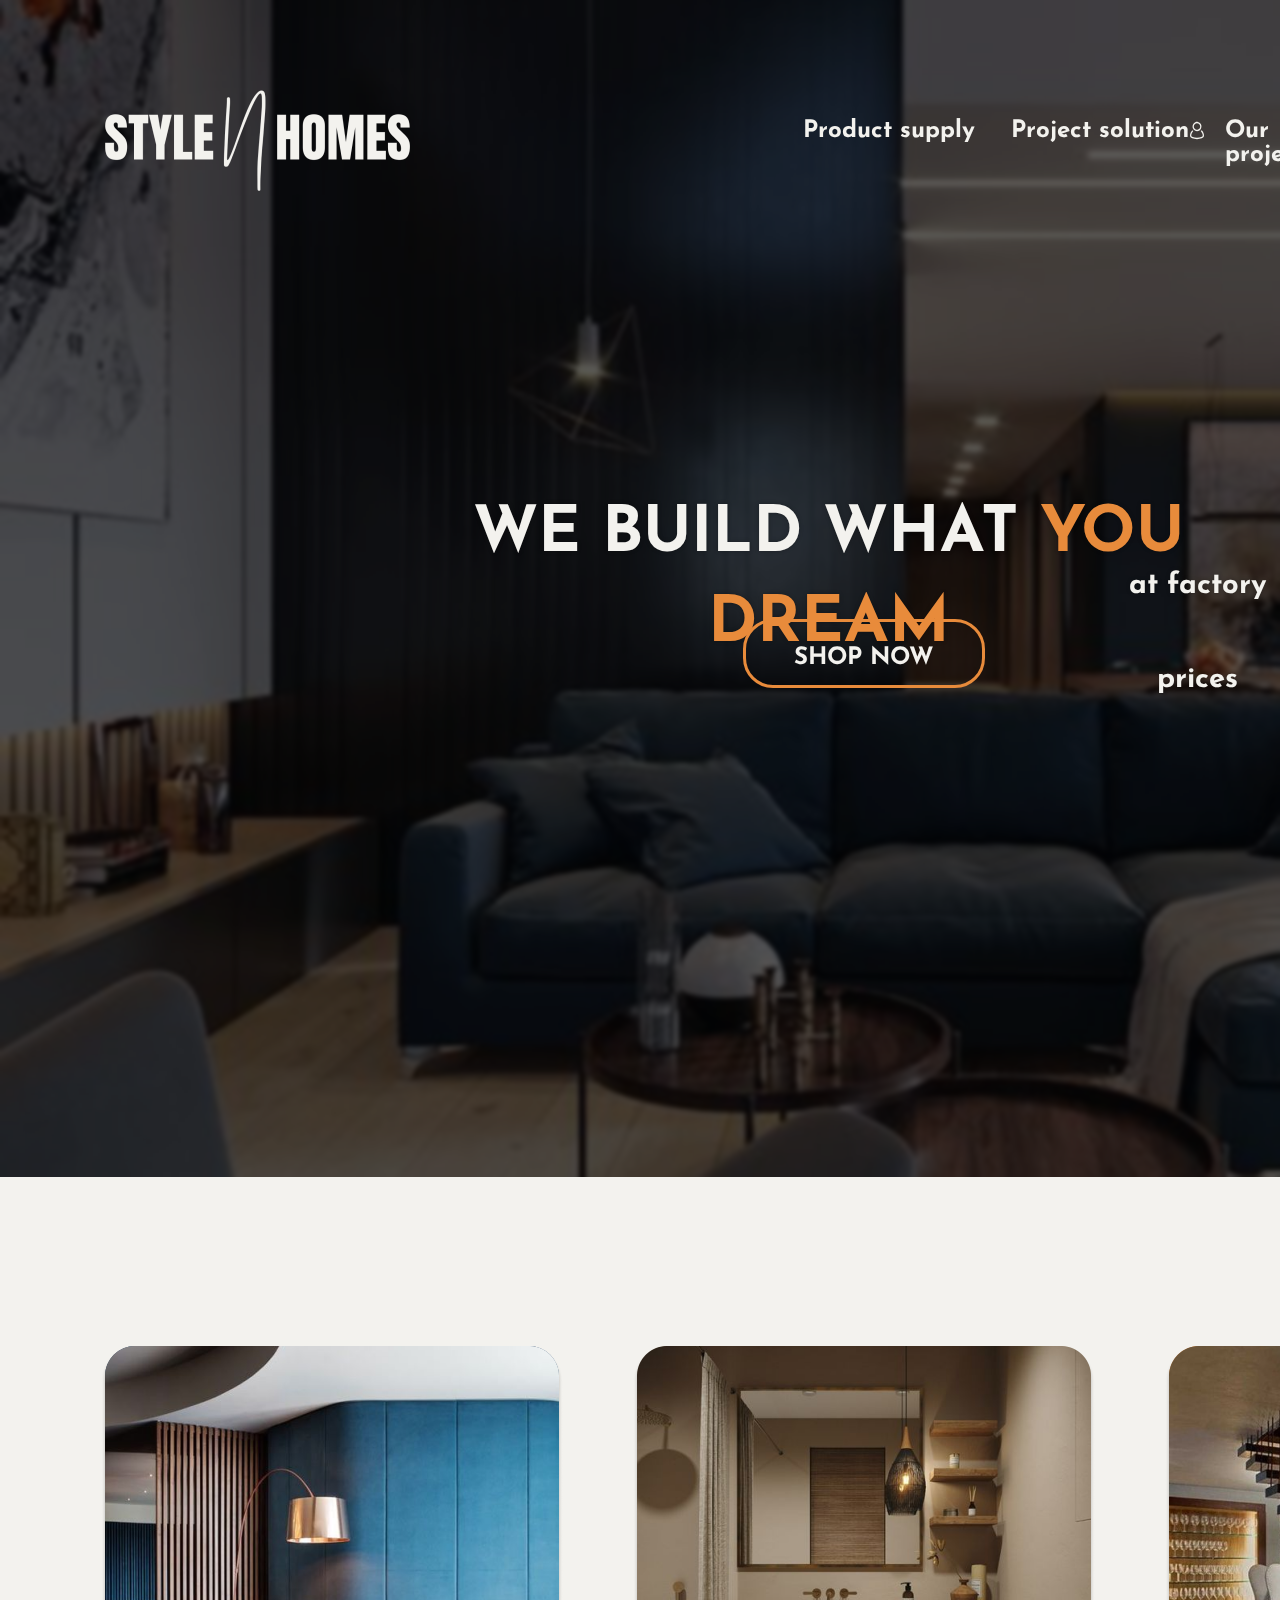
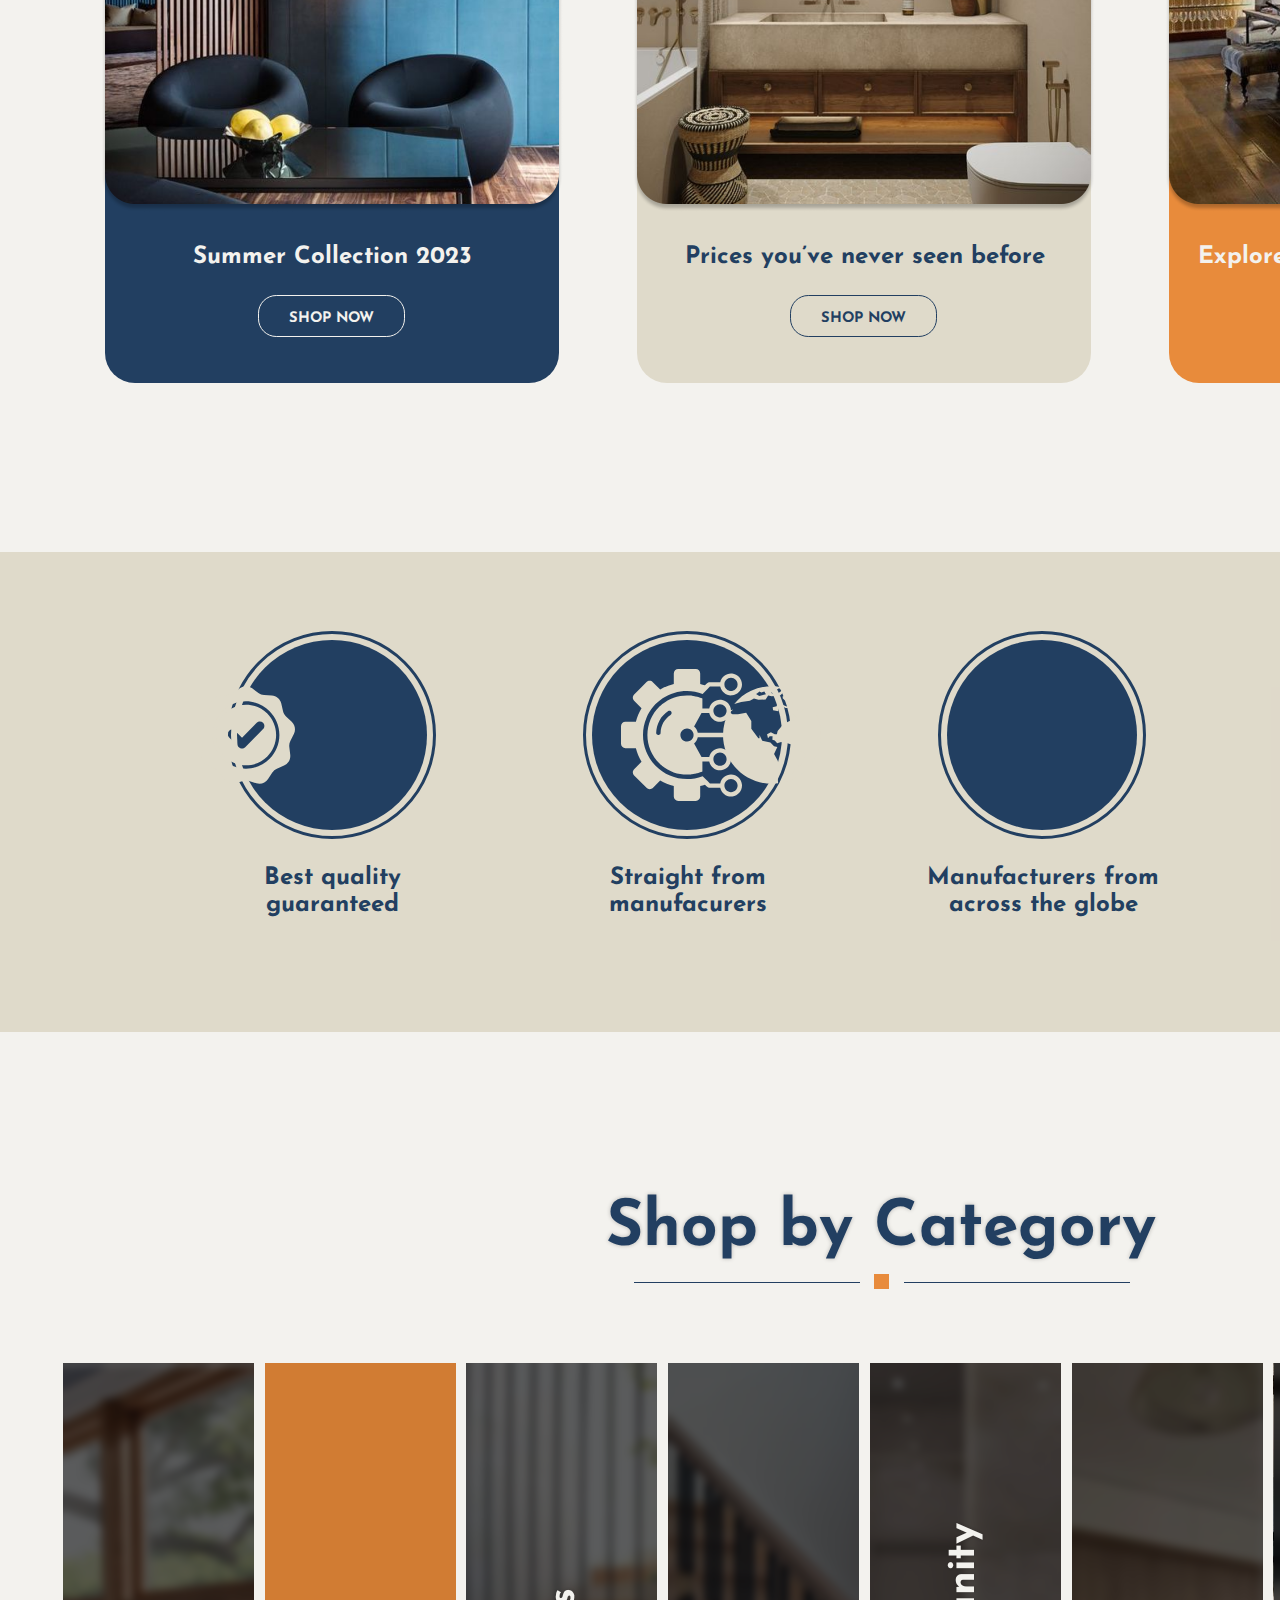
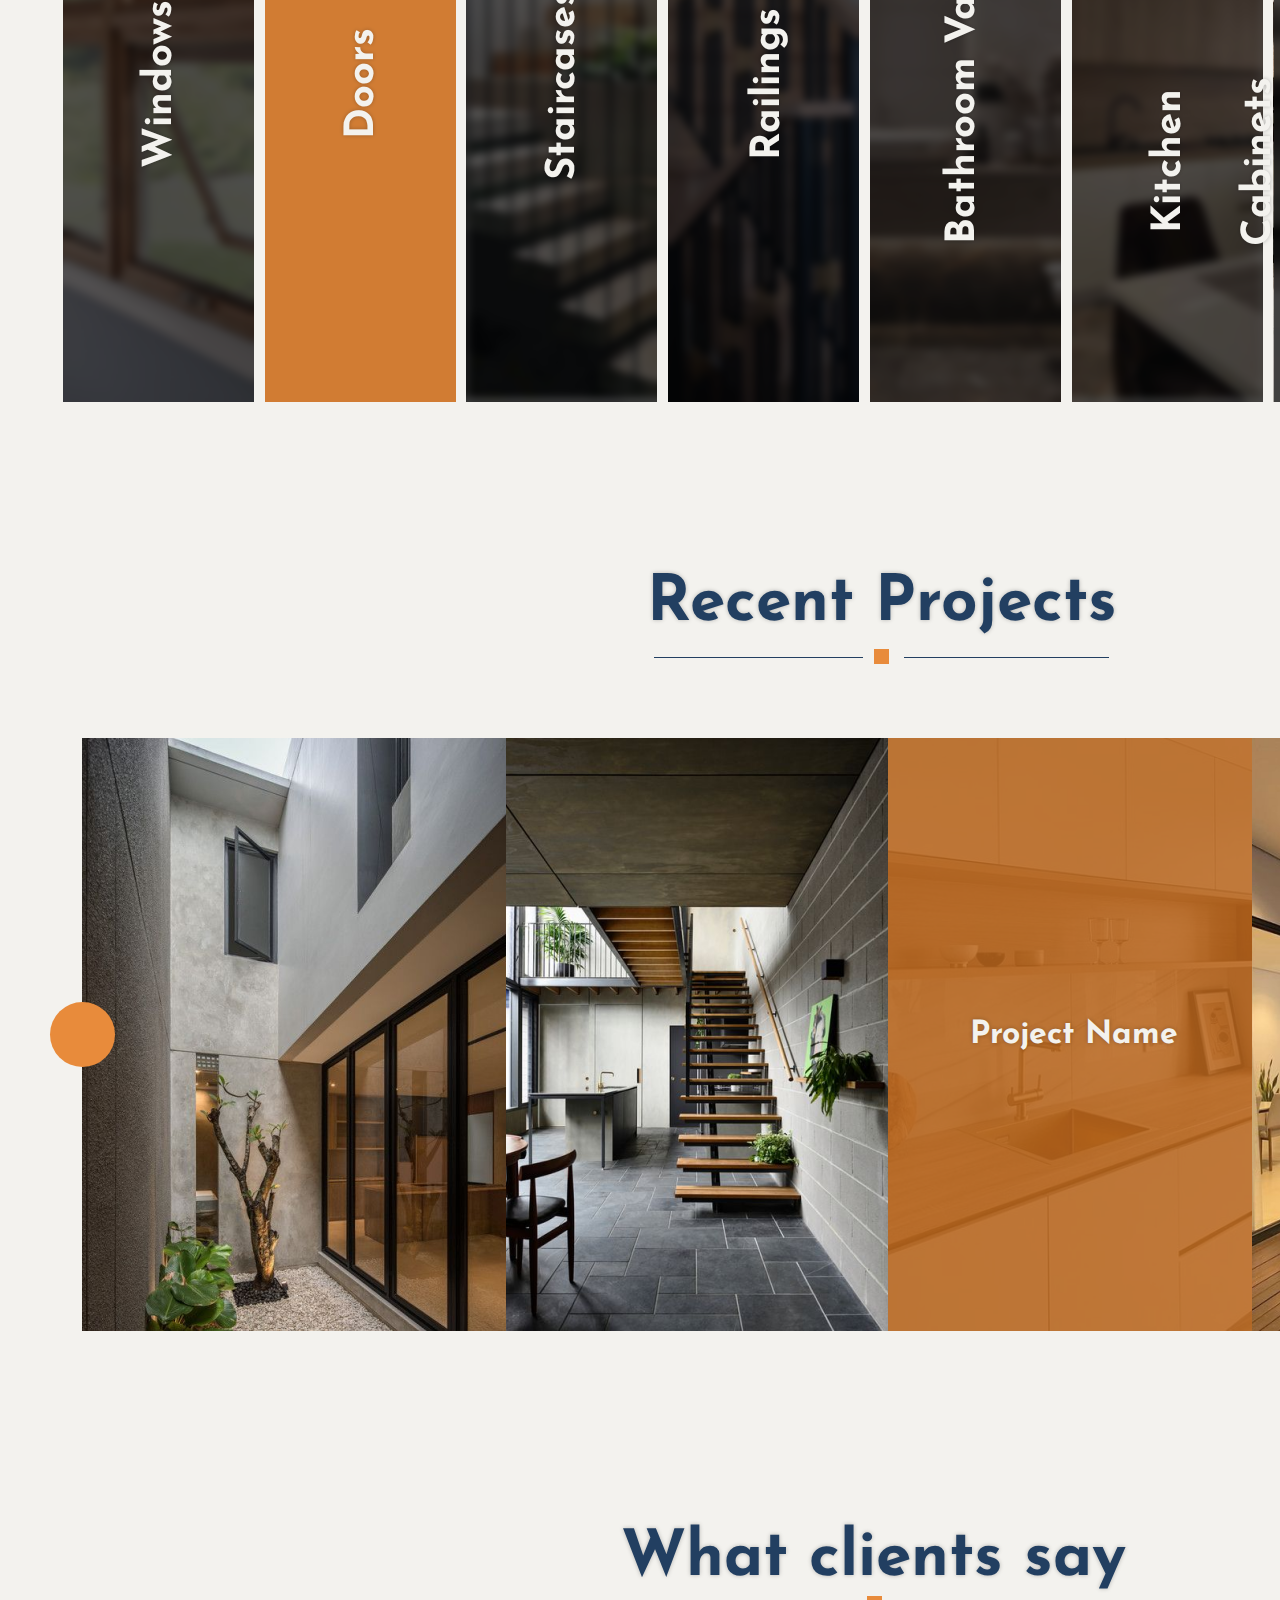
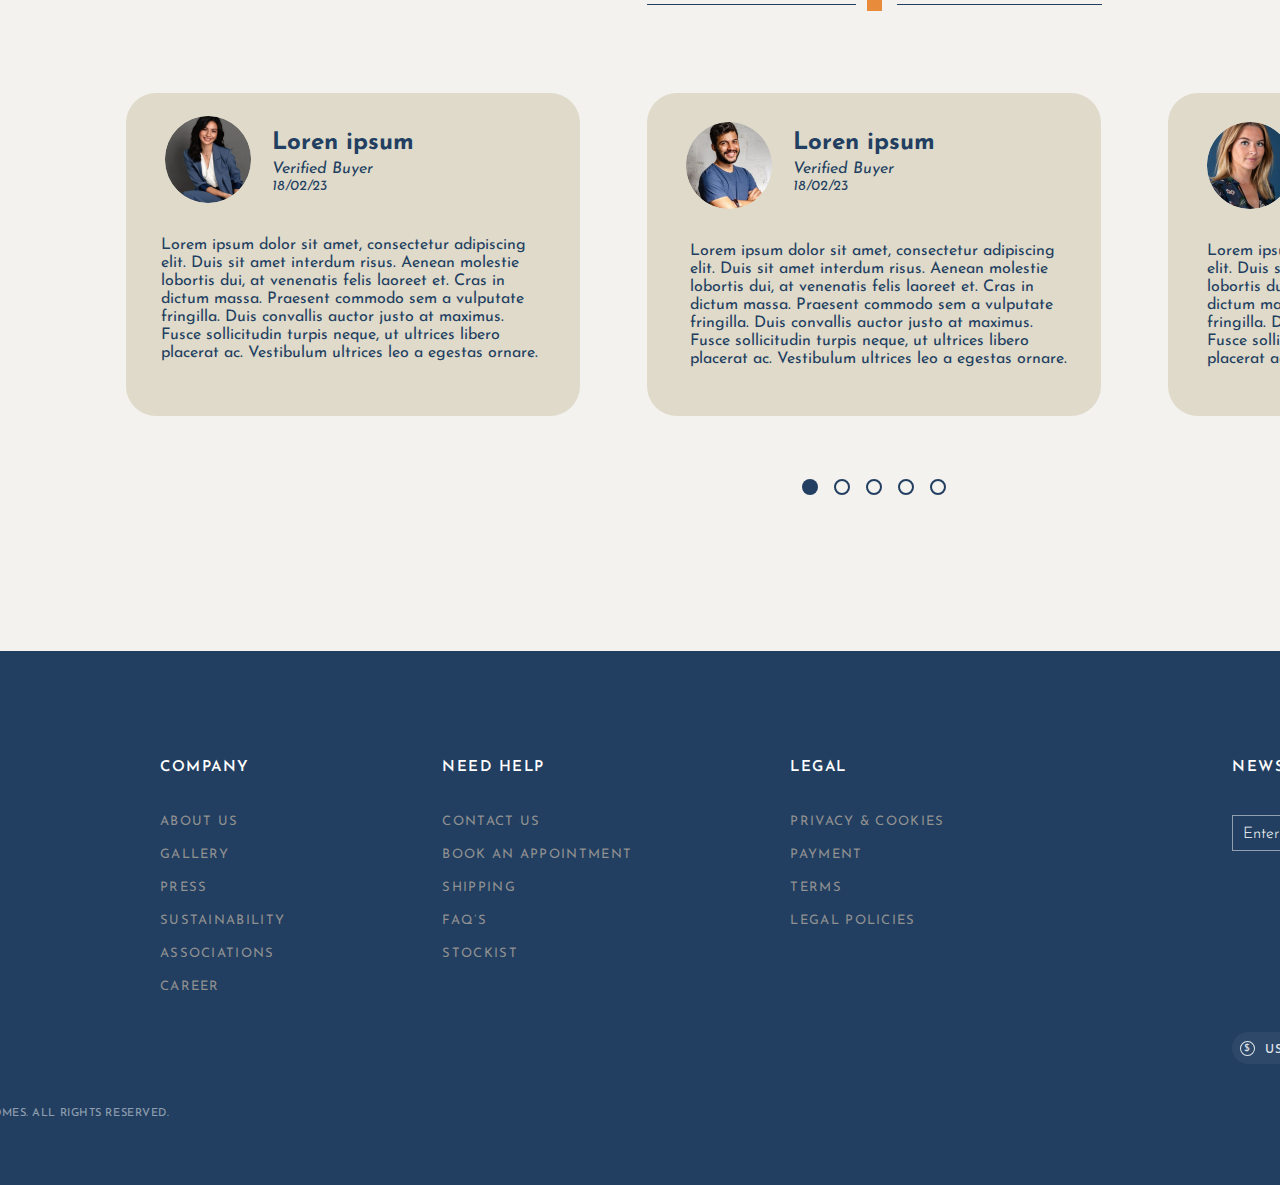
<file: index.html>
<!DOCTYPE html>
<html>
  <head>
    <meta charset="utf-8" />
    <meta name="viewport" content="initial-scale=1, width=device-width" />
    <link rel="stylesheet" href="./global.css" />
    <link rel="stylesheet" href="./index.css" />
    <link
      rel="stylesheet"
      href="https://fonts.googleapis.com/css2?family=Josefin Sans:ital,wght@0,300;0,400;0,500;0,600;0,700;1,400;1,500&display=swap"
    />
    <link
      rel="stylesheet"
      href="https://fonts.googleapis.com/css2?family=Open Sans:wght@300;400;700&display=swap"
    />
    <link
      rel="stylesheet"
      href="https://fonts.googleapis.com/css2?family=Anton:wght@400&display=swap"
    />
    <link
      rel="stylesheet"
      href="https://fonts.googleapis.com/css2?family=Economica:wght@400&display=swap"
    />
  </head>
  <body>
    <div class="macbook-pro-16-1">
      <img
        class="manila-villa-project-in-the-ph-icon1"
        alt=""
        src="./public/manilavillaprojectinthephilippines-1@2x.png"
      />

      <div class="macbook-pro-16-1-child"></div>
      <img class="icon5" alt="" src="./public/5-1@2x.png" />

      <button class="product-supply5">Product supply</button>
      <b class="we-build-what-container1">
        <span>WE BUILD WHAT </span>
        <span class="you-dream1">YOU DREAM</span>
      </b>
      <b class="at-factory-prices1">at factory prices</b>
      <b class="recent-projects">Recent Projects</b>
      <b class="what-clients-say">What clients say</b>
      <b class="project-solution5" id="projectSolutionText">Project solution</b>
      <button class="our-projects5">Our projects</button>
      <button class="about-us10">About us</button>
      <button class="mask-group">
        <div class="mask-group-child"></div>
      </button>
      <div class="macbook-pro-16-1-item"></div>
      <b class="shop-now1">SHOP NOW</b>
      <div class="macbook-pro-16-1-inner"></div>
      <div class="macbook-pro-16-1-child1"></div>
      <div class="macbook-pro-16-1-child2"></div>
      <div class="macbook-pro-16-1-child3"></div>
      <div class="macbook-pro-16-1-child4"></div>
      <div class="macbook-pro-16-1-child5"></div>
      <i class="verified-buyer-180223-container">
        <p class="verified-buyer">Verified Buyer</p>
        <p class="p">18/02/23</p>
      </i>
      <div class="macbook-pro-16-1-child6"></div>
      <div class="macbook-pro-16-1-child7"></div>
      <div class="macbook-pro-16-1-child8"></div>
      <div class="macbook-pro-16-1-child9"></div>
      <div class="macbook-pro-16-1-child10"></div>
      <b class="manufacturers-from-across-container">
        <p class="verified-buyer">Manufacturers from</p>
        <p class="verified-buyer">across the globe</p>
      </b>
      <b class="straight-from-manufacurers-container">
        <p class="verified-buyer">Straight from</p>
        <p class="verified-buyer">manufacurers</p>
      </b>
      <b class="best-quality-guaranteed-container">
        <p class="verified-buyer">Best quality</p>
        <p class="verified-buyer">guaranteed</p>
      </b>
      <b class="delivery-on-time">
        <p class="verified-buyer">Delivery</p>
        <p class="verified-buyer">on-time</p>
      </b>
      <b class="loren-ipsum">Loren ipsum</b>
      <i class="verified-buyer-180223-container1">
        <p class="verified-buyer">Verified Buyer</p>
        <p class="p">18/02/23</p>
      </i>
      <b class="loren-ipsum1">Loren ipsum</b>
      <i class="verified-buyer-180223-container2">
        <p class="verified-buyer">Verified Buyer</p>
        <p class="p">18/02/23</p>
      </i>
      <div class="macbook-pro-16-1-child11"></div>
      <div class="macbook-pro-16-1-child12"></div>
      <div class="macbook-pro-16-1-child13"></div>
      <div class="macbook-pro-16-1-child14"></div>
      <div class="macbook-pro-16-1-child15"></div>
      <img
        class="ff966f8452b8bdc1035c42e2eb5a1d-icon"
        alt=""
        src="./public/ff966f8452b8bdc1035c42e2eb5a1d4f-1@2x.png"
      />

      <img
        class="ff966f8452b8bdc1035c42e2eb5a1d-icon1"
        alt=""
        src="./public/ff966f8452b8bdc1035c42e2eb5a1d4f-3@2x.png"
      />

      <img
        class="ff966f8452b8bdc1035c42e2eb5a1d-icon2"
        alt=""
        src="./public/ff966f8452b8bdc1035c42e2eb5a1d4f-2@2x.png"
      />

      <img
        class="c992440fa5c868ccbc217505bde98a-icon"
        alt=""
        src="./public/4c992440fa5c868ccbc217505bde98a5-1@2x.png"
      />

      <div class="macbook-pro-16-1-child16"></div>
      <b class="project-name">Project Name</b>
      <div class="macbook-pro-16-1-child17"></div>
      <div class="macbook-pro-16-1-child18"></div>
      <div class="macbook-pro-16-1-child19"></div>
      <b class="shop-by-category">Shop by Category</b>
      <div class="macbook-pro-16-1-child20"></div>
      <div class="macbook-pro-16-1-child21"></div>
      <div class="macbook-pro-16-1-child22"></div>
      <div class="macbook-pro-16-1-child23"></div>
      <div class="macbook-pro-16-1-child24"></div>
      <div class="macbook-pro-16-1-child25"></div>
      <div class="macbook-pro-16-1-child26"></div>
      <div class="macbook-pro-16-1-child27"></div>
    

      
      <img class="frame-icon" alt="" src="./public/frame.svg" />

      <div class="iconmapsplace-24px-parent6">
        <div class="iconmapsplace-24px8">
          <div class="iconmapsplace-24px-child5"></div>
          <div class="div18">₹</div>
        </div>
        <div class="furniture8">INR (IND)</div>
      </div>
      <img
        class="unsplashp7wkt87nang-icon"
        alt=""
        src="./public/unsplashp7wkt87nang@2x.png"
      />

      <img
        class="unsplashp7wkt87nang-icon1"
        alt=""
        src="./public/unsplashp7wkt87nang1@2x.png"
      />

      <img
        class="unsplashp7wkt87nang-icon2"
        alt=""
        src="./public/unsplashp7wkt87nang2@2x.png"
      />

      <b class="loren-ipsum2">Loren ipsum</b>
      <div class="lorem-ipsum-dolor-container">
        <p class="verified-buyer">
          Lorem ipsum dolor sit amet, consectetur adipiscing elit. Duis sit amet
          interdum risus. Aenean molestie lobortis dui, at venenatis felis
          laoreet et. Cras in dictum massa. Praesent commodo sem a vulputate
          fringilla. Duis convallis auctor justo at maximus.
        </p>
        <p class="verified-buyer">
          Fusce sollicitudin turpis neque, ut ultrices libero placerat ac.
          Vestibulum ultrices leo a egestas ornare.
        </p>
      </div>
      <div class="lorem-ipsum-dolor-container1">
        <p class="verified-buyer">
          Lorem ipsum dolor sit amet, consectetur adipiscing elit. Duis sit amet
          interdum risus. Aenean molestie lobortis dui, at venenatis felis
          laoreet et. Cras in dictum massa. Praesent commodo sem a vulputate
          fringilla. Duis convallis auctor justo at maximus.
        </p>
        <p class="verified-buyer">
          Fusce sollicitudin turpis neque, ut ultrices libero placerat ac.
          Vestibulum ultrices leo a egestas ornare.
        </p>
      </div>
      <div class="lorem-ipsum-dolor-container2">
        <p class="verified-buyer">
          Lorem ipsum dolor sit amet, consectetur adipiscing elit. Duis sit amet
          interdum risus. Aenean molestie lobortis dui, at venenatis felis
          laoreet et. Cras in dictum massa. Praesent commodo sem a vulputate
          fringilla. Duis convallis auctor justo at maximus.
        </p>
        <p class="verified-buyer">
          Fusce sollicitudin turpis neque, ut ultrices libero placerat ac.
          Vestibulum ultrices leo a egestas ornare.
        </p>
      </div>
      <div class="rectangle-parent3">
        <div class="group-child9"></div>
        <div class="vector-parent2">
          <!-- <img class="frame-child5" alt="" src="./public/line-474.svg" /> -->

          <div class="manish-malhotra-all4">
            ©STYLE & HOMES. ALL RIGHTS RESERVED.
          </div>
          <!-- <img class="frame-child5" alt="" src="./public/line-484.svg" /> -->
        </div>
        <div class="frame-parent2">
          <div class="company-parent2">
            <div class="company4">COMPANY</div>
            <div class="about-us-parent2">
              <div class="about-us11">ABOUT US</div>
              <div class="about-us11">Gallery</div>
              <div class="about-us11">PRESS</div>
              <div class="about-us11">SUSTAINABILITY</div>
              <div class="about-us11">ASSOCIATIONS</div>
              <div class="about-us11">CAREER</div>
            </div>
          </div>
          <div class="legal-parent2">
            <div class="company4">LEGAL</div>
            <div class="about-us-parent2">
              <div class="about-us11">PRIVACY & COOKIES</div>
              <div class="about-us11">PAYMENT</div>
              <div class="about-us11">TERMS</div>
              <div class="about-us11">LEGAL POLICIES</div>
            </div>
          </div>
          <div class="need-help-parent2">
            <div class="company4">NEED HELP</div>
            <div class="about-us-parent2">
              <div class="about-us11">CONTACT US</div>
              <div class="about-us11">BOOK AN APPOINTMENT</div>
              <div class="about-us11">SHIPPING</div>
              <div class="about-us11">FAQ’s</div>
              <div class="about-us11">STOCKIST</div>
            </div>
          </div>
          <div class="group-child10"></div>
        </div>
        <div class="frame-wrapper7">
          <div class="newsletter-parent2">
            <div class="company4">NEWSLETTER</div>
            <div class="frame-wrapper8">
              <div class="enter-your-email-address-parent2">
                <div class="enter-your-email4">Enter your email Address</div>
                
              </div>
            </div>
          </div>
        </div>
        <div class="iconmapsplace-24px-parent7">
          <div class="iconmapsplace-24px8">
            <div class="iconmapsplace-24px-child5"></div>
            <div class="div18">$</div>
          </div>
          <div class="furniture9">USD(USA)</div>
        </div>
        <img class="group-child11" alt="" src="./public/group-44924.svg" />
      </div>
      <img class="group-icon5" alt="" src="./public/group4.svg" />

      <!-- <img class="group-icon6" alt="" src="./public/group11.svg" /> -->

      <img class="group-icon7" alt="" src="./public/vector.svg" />

      <div class="macbook-pro-16-1-child28"></div>
      <div class="macbook-pro-16-1-child29"></div>
      <div class="macbook-pro-16-1-child30"></div>
      <div class="macbook-pro-16-1-child31"></div>
      <div class="macbook-pro-16-1-child32"></div>
      <button class="group">
        <img
          class="user-account-people-man"
          alt=""
          src="./public/user-account-people-man.svg"
        />
      </button>
      <img class="rectangle-icon" alt="" src="./public/rectangle-37@2x.png" />

      <img
        class="macbook-pro-16-1-child33"
        alt=""
        src="./public/rectangle-41@2x.png"
      />

      <img
        class="macbook-pro-16-1-child34"
        alt=""
        src="./public/rectangle-40@2x.png"
      />

      <img
        class="macbook-pro-16-1-child35"
        alt=""
        src="./public/rectangle-39@2x.png"
      />

      <img
        class="macbook-pro-16-1-child36"
        alt=""
        src="./public/rectangle-42@2x.png"
      />

      <img
        class="macbook-pro-16-1-child37"
        alt=""
        src="./public/rectangle-43@2x.png"
      />

      <img
        class="macbook-pro-16-1-child38"
        alt=""
        src="./public/rectangle-44@2x.png"
      />

      <img
        class="macbook-pro-16-1-child39"
        alt=""
        src="./public/rectangle-38@2x.png"
      />

      <div class="macbook-pro-16-1-child40"></div>
      <div class="macbook-pro-16-1-child41"></div>
      <div class="macbook-pro-16-1-child42"></div>
      <div class="macbook-pro-16-1-child43"></div>
      <div class="macbook-pro-16-1-child44"></div>
      <div class="macbook-pro-16-1-child45"></div>
      <div class="macbook-pro-16-1-child46"></div>
      <div class="macbook-pro-16-1-child47"></div>
      <b class="windows">Windows</b>
      <b class="wardrobe1">Wardrobe</b>
      <b class="kitchen-cabinets1">Kitchen Cabinets</b>
      <b class="bathroom-vanity1">Bathroom Vanity</b>
      <b class="railings">Railings</b>
      <b class="staircases">Staircases</b>
      <b class="doors">Doors</b>
      <b class="wall-panels1">Wall Panels</b>
      <img
        class="d22cc6e8994527da0de071368a453b-icon"
        alt=""
        src="./public/9d22cc6e8994527da0de071368a453b8-1@2x.png"
      />

      <img
        class="d22cc6e8994527da0de071368a453b-icon1"
        alt=""
        src="./public/9d22cc6e8994527da0de071368a453b8-3@2x.png"
      />

      <img
        class="d22cc6e8994527da0de071368a453b-icon2"
        alt=""
        src="./public/9d22cc6e8994527da0de071368a453b8-2@2x.png"
      />

      <div class="macbook-pro-16-1-child48"></div>
      <b class="shop-now2">SHOP NOW</b>
      <div class="macbook-pro-16-1-child49"></div>
      <b class="shop-now3">SHOP NOW</b>
      <div class="macbook-pro-16-1-child50"></div>
      <b class="shop-now4">SHOP NOW</b>
      <b class="summer-collection-2023">Summer Collection 2023</b>
      <b class="prices-youve-never">Prices you’ve never seen before</b>
      <b class="explore-our-most">Explore our most trending designs</b>
    </div>
  </body>
</html>
</file>
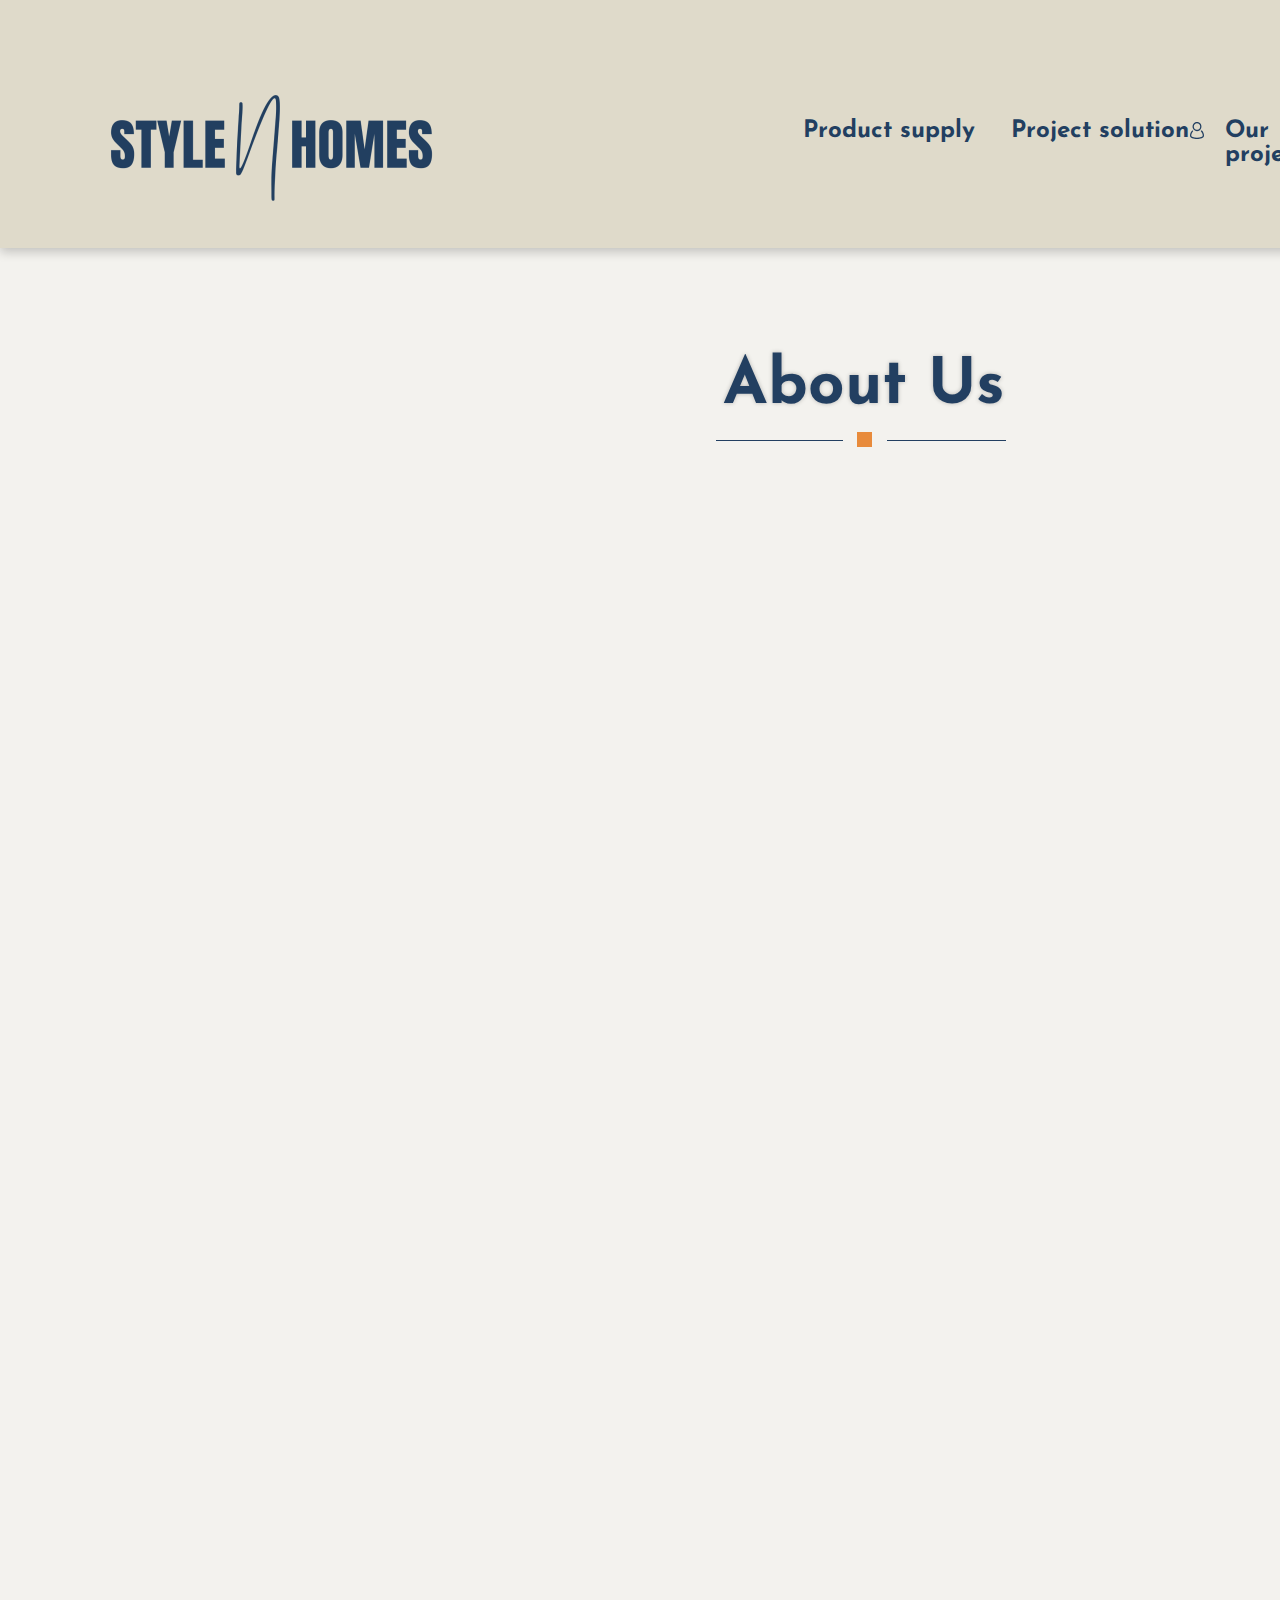
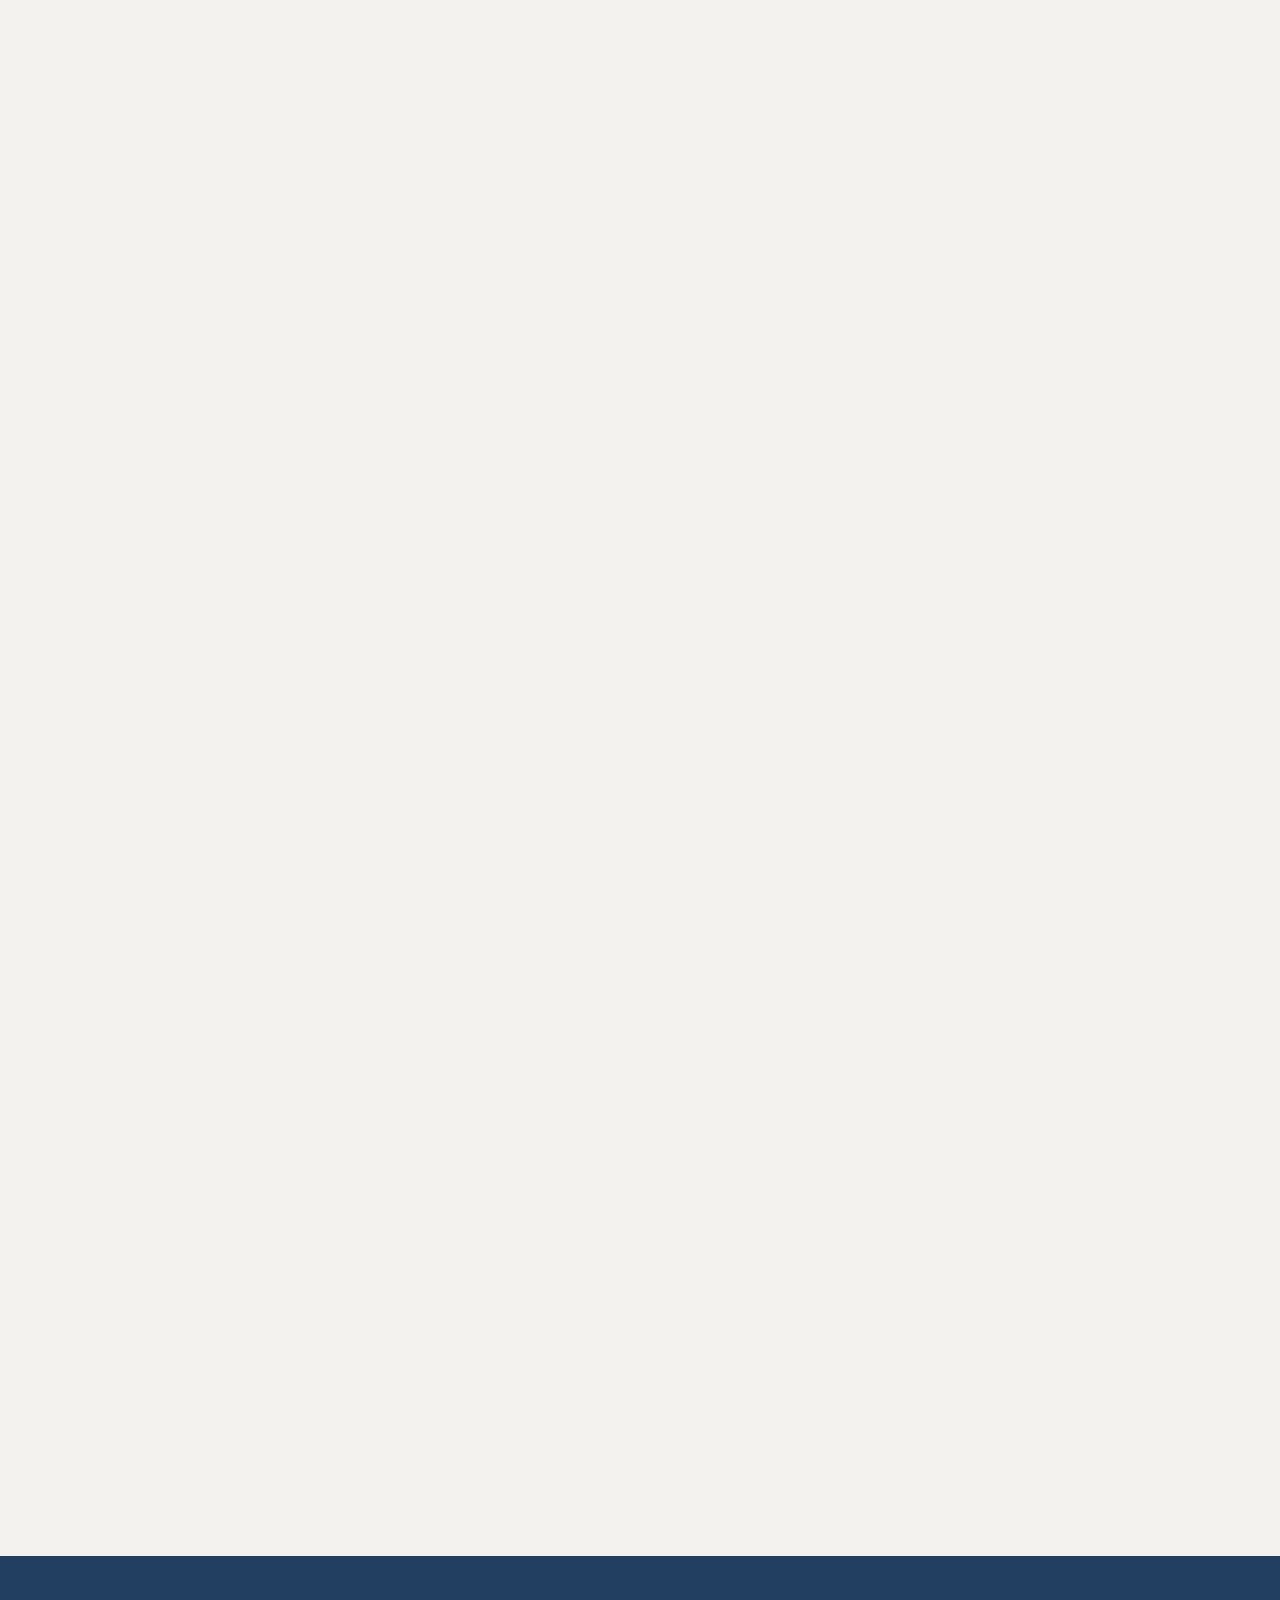
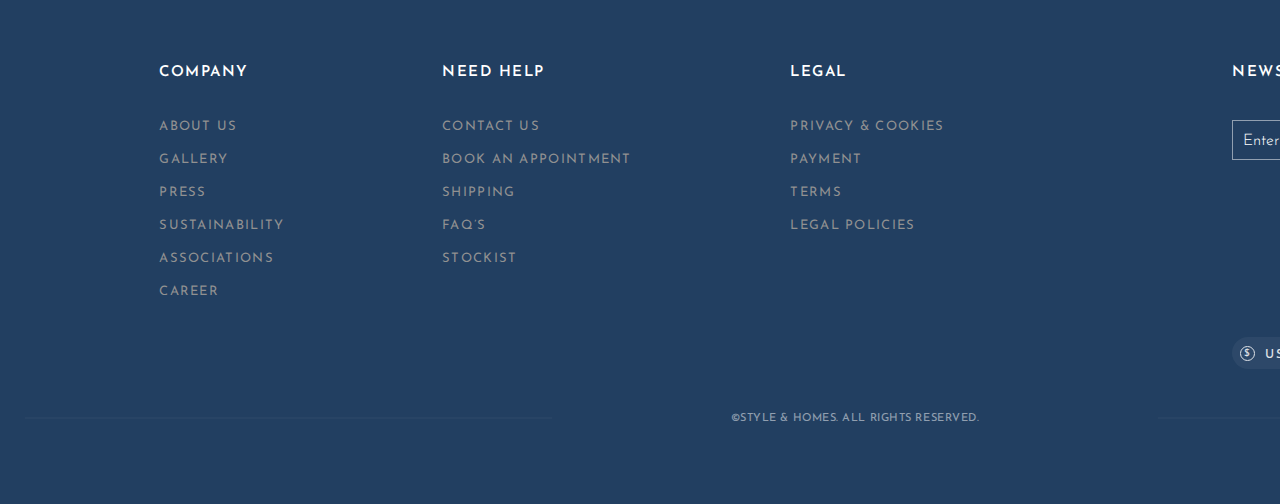
<file: aboutus.html>
<!DOCTYPE html>
<html>
  <head>
    <meta charset="utf-8" />
    <meta name="viewport" content="initial-scale=1, width=device-width" />
    <link rel="stylesheet" href="./global.css" />
    <link rel="stylesheet" href="./aboutus.css" />
    <link
      rel="stylesheet"
      href="https://fonts.googleapis.com/css2?family=Josefin Sans:ital,wght@0,300;0,400;0,500;0,600;0,700;1,400;1,500&display=swap"
    />
    <link
      rel="stylesheet"
      href="https://fonts.googleapis.com/css2?family=Open Sans:wght@300;400;700&display=swap"
    />
    <link
      rel="stylesheet"
      href="https://fonts.googleapis.com/css2?family=Anton:wght@400&display=swap"
    />
    <link
      rel="stylesheet"
      href="https://fonts.googleapis.com/css2?family=Economica:wght@400&display=swap"
    />
  </head>
  <body>
    <div class="macbook-pro-16-3">
      <div class="macbook-pro-16-3-child"></div>
      <img class="icon3" alt="" src="./public/3-1@2x.png" />

      <b class="product-supply3">Product supply</b>
      <b class="project-solution3">Project solution</b>
      <b class="our-projects3">Our projects</b>
      <b class="about-us6">About us</b>
      <img class="mask-group-icon13" alt="" src="./public/mask-group@2x.png" />

      <img class="group-icon3" alt="" src="./public/group2.svg" />

      <div class="rectangle-parent2">
        <div class="group-child6"></div>
        <div class="vector-parent1">
          <img class="frame-child3" alt="" src="./public/line-473.svg" />

          <div class="manish-malhotra-all3">
            ©STYLE & HOMES. ALL RIGHTS RESERVED.
          </div>
          <img class="frame-child3" alt="" src="./public/line-483.svg" />
        </div>
        <div class="frame-parent1">
          <div class="company-parent1">
            <div class="company3">COMPANY</div>
            <div class="about-us-parent1">
              <div class="about-us7">ABOUT US</div>
              <div class="about-us7">Gallery</div>
              <div class="about-us7">PRESS</div>
              <div class="about-us7">SUSTAINABILITY</div>
              <div class="about-us7">ASSOCIATIONS</div>
              <div class="about-us7">CAREER</div>
            </div>
          </div>
          <div class="legal-parent1">
            <div class="company3">LEGAL</div>
            <div class="about-us-parent1">
              <div class="about-us7">PRIVACY & COOKIES</div>
              <div class="about-us7">PAYMENT</div>
              <div class="about-us7">TERMS</div>
              <div class="about-us7">LEGAL POLICIES</div>
            </div>
          </div>
          <div class="need-help-parent1">
            <div class="company3">NEED HELP</div>
            <div class="about-us-parent1">
              <div class="about-us7">CONTACT US</div>
              <div class="about-us7">BOOK AN APPOINTMENT</div>
              <div class="about-us7">SHIPPING</div>
              <div class="about-us7">FAQ’s</div>
              <div class="about-us7">STOCKIST</div>
            </div>
          </div>
          <div class="group-child7"></div>
        </div>
        <div class="frame-wrapper5">
          <div class="newsletter-parent1">
            <div class="company3">NEWSLETTER</div>
            <div class="frame-wrapper6">
              <div class="enter-your-email-address-parent1">
                <div class="enter-your-email3">Enter your email Address</div>
                <img
                  class="carbonlocation-filled-icon3"
                  alt=""
                  src="./public/carbonlocationfilled3.svg"
                />
              </div>
            </div>
          </div>
        </div>
        <div class="iconmapsplace-24px-parent4">
          <div class="iconmapsplace-24px6">
            <div class="iconmapsplace-24px-child3"></div>
            <div class="div16">$</div>
          </div>
          <div class="furniture6">USD(USA)</div>
        </div>
        <img class="group-child8" alt="" src="./public/group-44923.svg" />
      </div>
      <b class="about-us8">About Us</b>
      <div class="macbook-pro-16-3-item"></div>
      <div class="macbook-pro-16-3-inner"></div>
      <div class="macbook-pro-16-3-child1"></div>
    </div>
  </body>
</html>
</file>
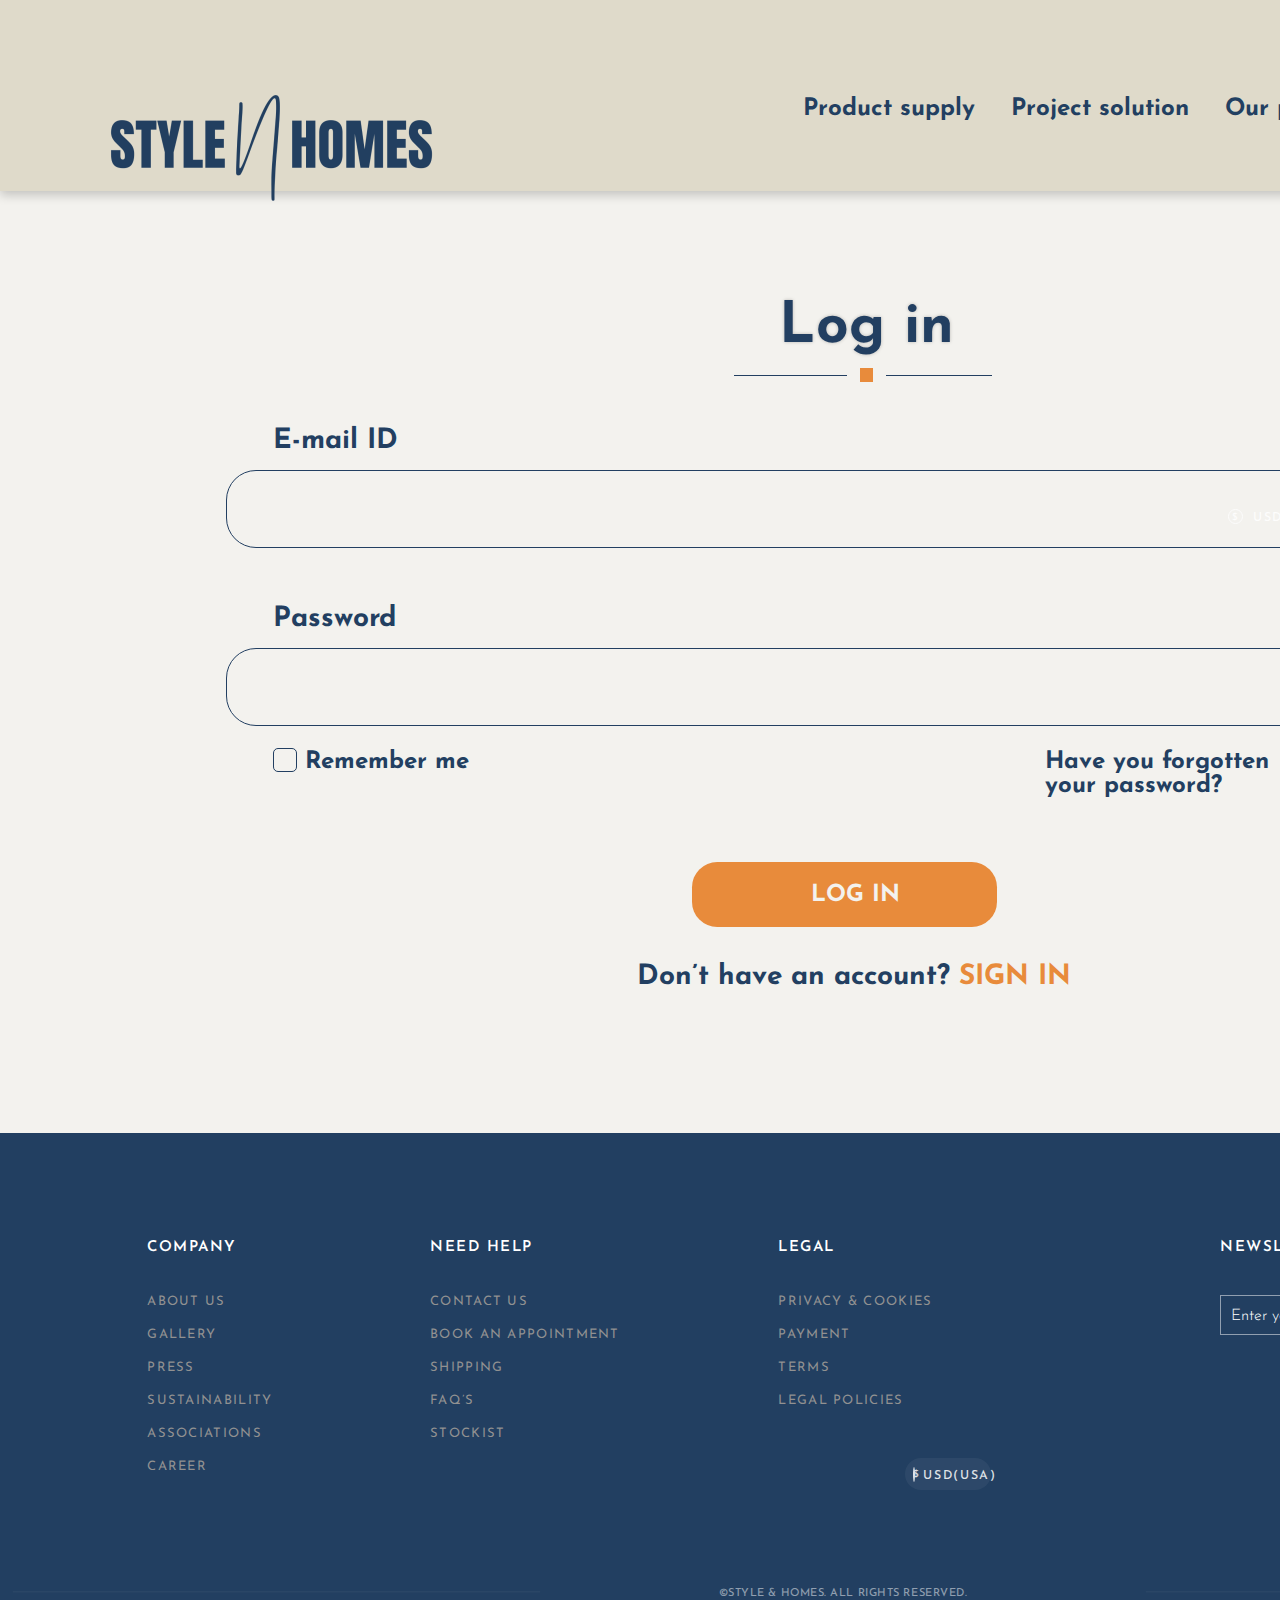
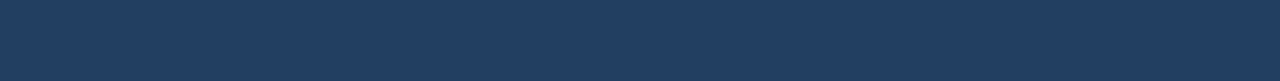
<file: login.html>
<!DOCTYPE html>
<html>
  <head>
    <meta charset="utf-8" />
    <meta name="viewport" content="initial-scale=1, width=device-width" />
    <link rel="stylesheet" href="./global.css" />
    <link rel="stylesheet" href="./login.css" />
    <link
      rel="stylesheet"
      href="https://fonts.googleapis.com/css2?family=Josefin Sans:ital,wght@0,300;0,400;0,500;0,600;0,700;1,400;1,500&display=swap"
    />
    <link
      rel="stylesheet"
      href="https://fonts.googleapis.com/css2?family=Open Sans:wght@300;400;700&display=swap"
    />
    <link
      rel="stylesheet"
      href="https://fonts.googleapis.com/css2?family=Anton:wght@400&display=swap"
    />
    <link
      rel="stylesheet"
      href="https://fonts.googleapis.com/css2?family=Economica:wght@400&display=swap"
    />
  </head>
  <body>
    <div class="macbook-pro-16-5">
      <b class="e-mail-id1">E-mail ID</b>
      <div class="rectangle-container">
        <div class="group-child3"></div>
        <div class="vector-container">
          <img class="frame-child1" alt="" src="./public/line-472.svg" />

          <div class="manish-malhotra-all2">
            ©STYLE & HOMES. ALL RIGHTS RESERVED.
          </div>
          <img class="frame-child1" alt="" src="./public/line-482.svg" />
        </div>
        <div class="group-div">
          <div class="company-container">
            <div class="company2">COMPANY</div>
            <div class="about-us-container">
              <div class="about-us4">ABOUT US</div>
              <div class="about-us4">Gallery</div>
              <div class="about-us4">PRESS</div>
              <div class="about-us4">SUSTAINABILITY</div>
              <div class="about-us4">ASSOCIATIONS</div>
              <div class="about-us4">CAREER</div>
            </div>
          </div>
          <div class="legal-container">
            <div class="company2">LEGAL</div>
            <div class="about-us-container">
              <div class="about-us4">PRIVACY & COOKIES</div>
              <div class="about-us4">PAYMENT</div>
              <div class="about-us4">TERMS</div>
              <div class="about-us4">LEGAL POLICIES</div>
            </div>
          </div>
          <div class="need-help-container">
            <div class="company2">NEED HELP</div>
            <div class="about-us-container">
              <div class="about-us4">CONTACT US</div>
              <div class="about-us4">BOOK AN APPOINTMENT</div>
              <div class="about-us4">SHIPPING</div>
              <div class="about-us4">FAQ’s</div>
              <div class="about-us4">STOCKIST</div>
            </div>
          </div>
          <div class="group-child4"></div>
        </div>
        <div class="frame-wrapper3">
          <div class="newsletter-container">
            <div class="company2">NEWSLETTER</div>
            <div class="frame-wrapper4">
              <div class="enter-your-email-address-container">
                <div class="enter-your-email2">Enter your email Address</div>
                <img
                  class="carbonlocation-filled-icon2"
                  alt=""
                  src="./public/carbonlocationfilled2.svg"
                />
              </div>
            </div>
          </div>
        </div>
        <div class="iconmapsplace-24px-parent2">
          <div class="iconmapsplace-24px4">
            <div class="iconmapsplace-24px-child1"></div>
            <div class="div14">$</div>
          </div>
          <div class="furniture4">USD(USA)</div>
        </div>
      </div>
      <b class="log-in">Log in</b>
      <div class="macbook-pro-16-5-child"></div>
      <div class="macbook-pro-16-5-item"></div>
      <div class="macbook-pro-16-5-inner"></div>
      <div class="macbook-pro-16-5-child1"></div>
      <div class="macbook-pro-16-5-child2"></div>
      <div class="macbook-pro-16-5-child3"></div>
      <b class="password1">Password</b>
      <b class="show2">SHOW</b>
      <b class="have-you-forgotten">Have you forgotten your password?</b>
      <b class="dont-have-an-container">
        <span>Don’t have an account? </span>
        <span class="sign-in2">SIGN IN</span>
      </b>
      <b class="remember-me">Remember me</b>
      <div class="iconmapsplace-24px-parent3">
        <div class="iconmapsplace-24px4">
          <div class="iconmapsplace-24px-child1"></div>
          <div class="div14">$</div>
        </div>
        <div class="furniture4">USD(USA)</div>
      </div>
      <img
        class="macbook-pro-16-5-child4"
        alt=""
        src="./public/group-44922.svg"
      />

      <div class="rectangle-parent1">
        <div class="group-child5"></div>
        <img class="icon2" alt="" src="./public/3-1@2x.png" />

        <b class="product-supply2">Product supply</b>
        <b class="project-solution2">Project solution</b>
        <b class="our-projects2">Our projects</b>
        <b class="about-us5">About us</b>
        <img
          class="mask-group-icon12"
          alt=""
          src="./public/mask-group@2x.png"
        />

        <img class="group-icon2" alt="" src="./public/group1.svg" />
      </div>
      <div class="macbook-pro-16-5-child5"></div>
      <b class="log-in1">LOG IN</b>
    </div>
  </body>
</html>
</file>
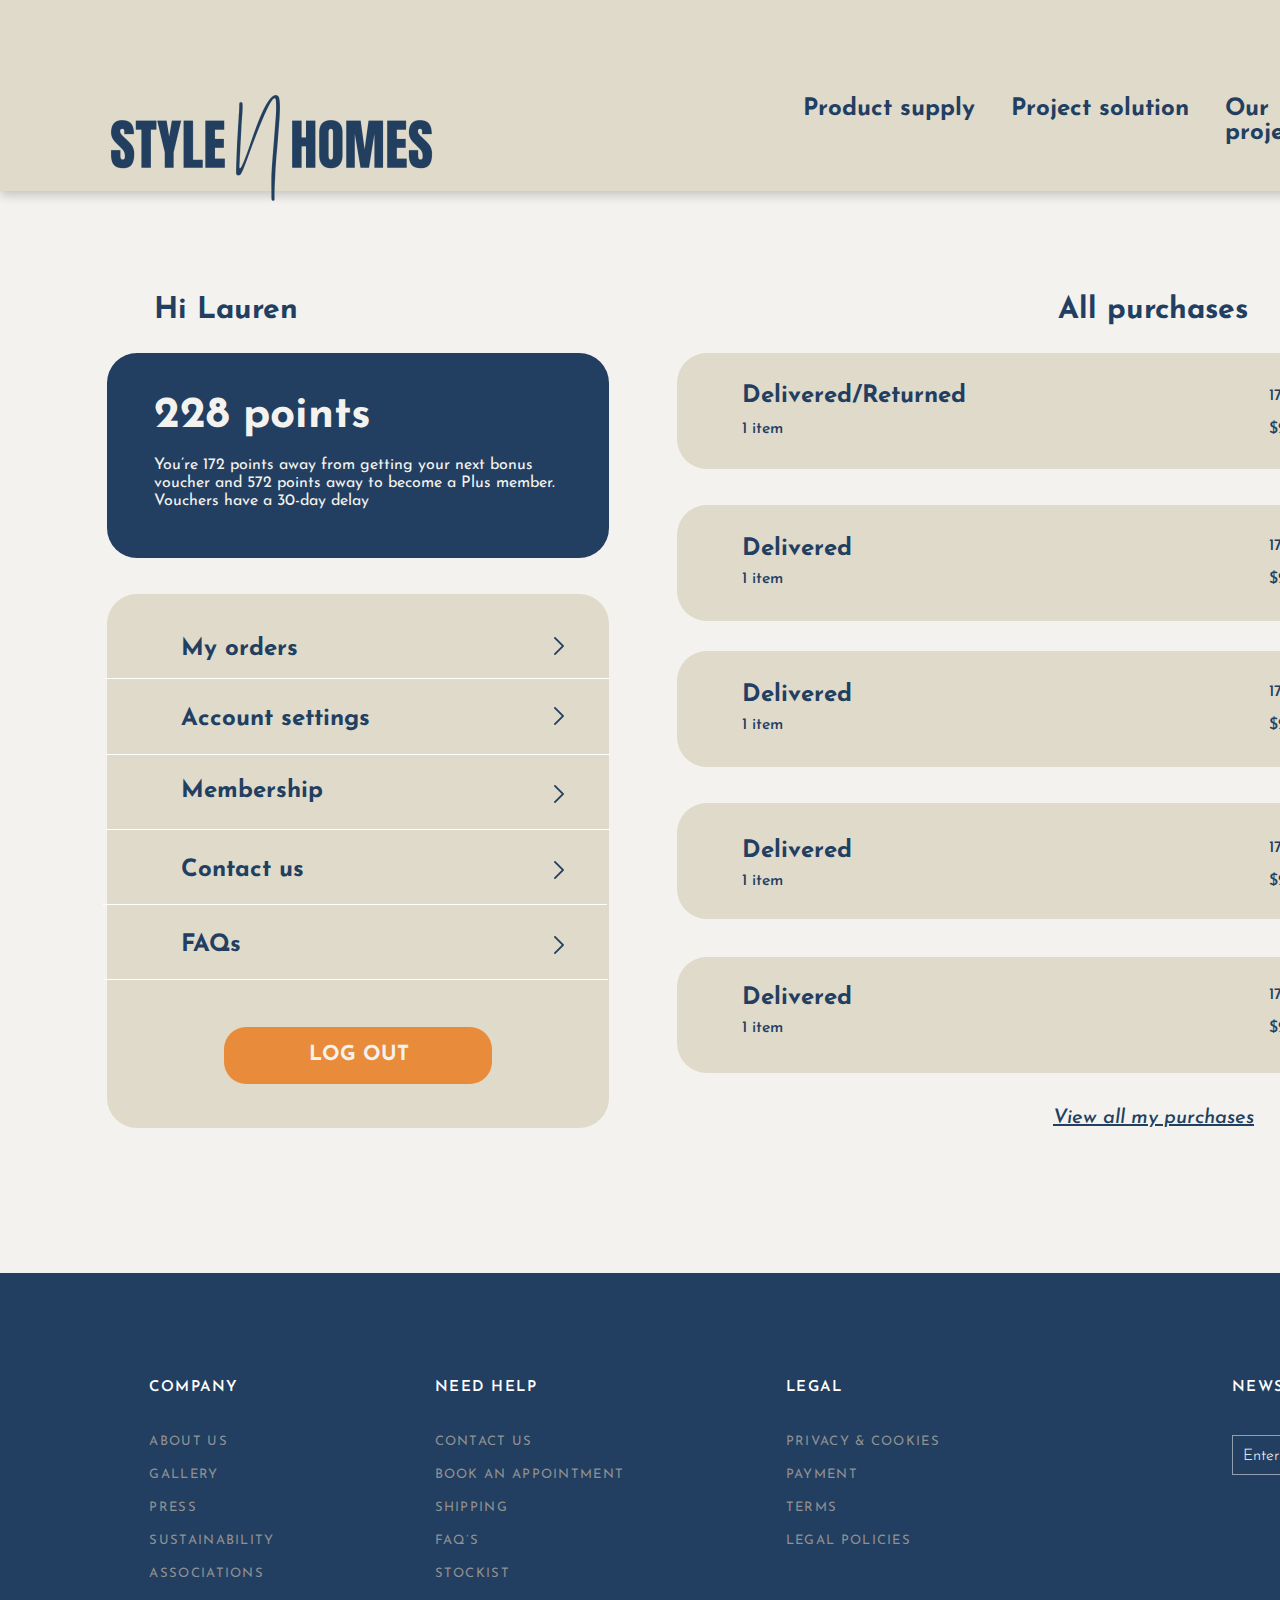
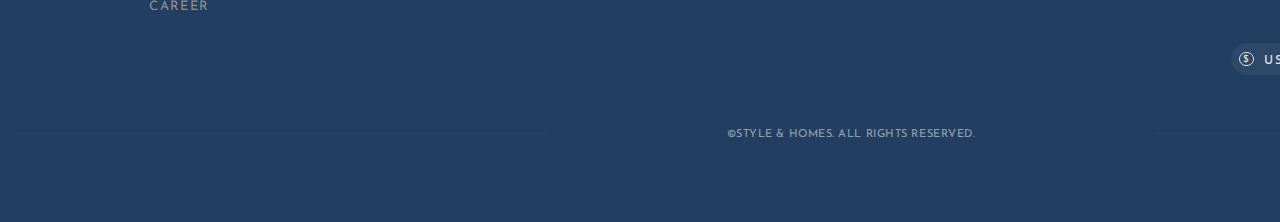
<file: purchases.html>
<!DOCTYPE html>
<html>
  <head>
    <meta charset="utf-8" />
    <meta name="viewport" content="initial-scale=1, width=device-width" />
    <link rel="stylesheet" href="./global.css" />
    <link rel="stylesheet" href="./purchases.css" />
    <link
      rel="stylesheet"
      href="https://fonts.googleapis.com/css2?family=Josefin Sans:ital,wght@0,300;0,400;0,500;0,600;0,700;1,400;1,500&display=swap"
    />
    <link
      rel="stylesheet"
      href="https://fonts.googleapis.com/css2?family=Open Sans:wght@300;400;700&display=swap"
    />
    <link
      rel="stylesheet"
      href="https://fonts.googleapis.com/css2?family=Anton:wght@400&display=swap"
    />
    <link
      rel="stylesheet"
      href="https://fonts.googleapis.com/css2?family=Economica:wght@400&display=swap"
    />
  </head>
  <body>
    <div class="macbook-pro-16-7">
      <div class="macbook-pro-16-7-child"></div>
      <img class="icon" alt="" src="./public/3-1@2x.png" />

      <b class="product-supply">Product supply</b>
      <b class="hi-lauren">Hi Lauren</b>
      <b class="all-purchases">All purchases</b>
      <i class="view-all-my">View all my purchases</i>
      <b class="project-solution">Project solution</b>
      <b class="our-projects">Our projects</b>
      <b class="about-us">About us</b>
      <img class="mask-group-icon" alt="" src="./public/mask-group@2x.png" />

      <div class="group-parent">
        <div class="rectangle-parent">
          <div class="group-child"></div>
          <div class="vector-parent">
            <img class="frame-child" alt="" src="./public/line-47.svg" />

            <div class="manish-malhotra-all">
              ©STYLE & HOMES. ALL RIGHTS RESERVED.
            </div>
            <img class="frame-child" alt="" src="./public/line-48.svg" />
          </div>
          <div class="frame-parent">
            <div class="company-parent">
              <div class="company">COMPANY</div>
              <div class="about-us-parent">
                <div class="gallery">ABOUT US</div>
                <div class="gallery">Gallery</div>
                <div class="gallery">PRESS</div>
                <div class="gallery">SUSTAINABILITY</div>
                <div class="gallery">ASSOCIATIONS</div>
                <div class="gallery">CAREER</div>
              </div>
            </div>
            <div class="legal-parent">
              <div class="company">LEGAL</div>
              <div class="about-us-parent">
                <div class="gallery">PRIVACY & COOKIES</div>
                <div class="gallery">PAYMENT</div>
                <div class="gallery">TERMS</div>
                <div class="gallery">LEGAL POLICIES</div>
              </div>
            </div>
            <div class="need-help-parent">
              <div class="company">NEED HELP</div>
              <div class="about-us-parent">
                <div class="gallery">CONTACT US</div>
                <div class="gallery">BOOK AN APPOINTMENT</div>
                <div class="gallery">SHIPPING</div>
                <div class="gallery">FAQ’s</div>
                <div class="gallery">STOCKIST</div>
              </div>
            </div>
            <div class="group-item"></div>
          </div>
          <div class="frame-wrapper">
            <div class="newsletter-parent">
              <div class="company">NEWSLETTER</div>
              <div class="frame-container">
                <div class="enter-your-email-address-parent">
                  <div class="enter-your-email">Enter your email Address</div>
                  <img
                    class="carbonlocation-filled-icon"
                    alt=""
                    src="./public/carbonlocationfilled.svg"
                  />
                </div>
              </div>
            </div>
          </div>
          <div class="iconmapsplace-24px-parent">
            <div class="iconmapsplace-24px">
              <div class="iconmapsplace-24px-child"></div>
              <div class="div">$</div>
            </div>
            <div class="furniture">USD(USA)</div>
          </div>
        </div>
        <div class="iconmapsplace-24px-group">
          <div class="iconmapsplace-24px">
            <div class="iconmapsplace-24px-child"></div>
            <div class="div">$</div>
          </div>
          <div class="furniture">USD(USA)</div>
        </div>
        <img class="group-inner" alt="" src="./public/group-4492.svg" />
      </div>
      <img class="group-icon" alt="" src="./public/group.svg" />

      <div class="macbook-pro-16-7-item"></div>
      <div class="macbook-pro-16-7-inner"></div>
      <div class="rectangle-div"></div>
      <div class="macbook-pro-16-7-child1"></div>
      <div class="macbook-pro-16-7-child2"></div>
      <div class="macbook-pro-16-7-child3"></div>
      <div class="macbook-pro-16-7-child4"></div>
      <b class="points">228 points</b>
      <div class="youre-172-points">
        You’re 172 points away from getting your next bonus voucher and 572
        points away to become a Plus member. Vouchers have a 30-day delay
      </div>
      <div class="item">1 item</div>
      <div class="div2">$212</div>
      <div class="div3">17/01/2023</div>
      <b class="my-orders">My orders</b>
      <b class="faqs1">FAQs</b>
      <b class="contact-us1">Contact us</b>
      <b class="membership">Membership</b>
      <b class="account-settings">Account settings</b>
      <div class="macbook-pro-16-7-child5"></div>
      <b class="log-out">LOG OUT</b>
      <div class="line-div"></div>
      <div class="macbook-pro-16-7-child6"></div>
      <div class="macbook-pro-16-7-child7"></div>
      <div class="macbook-pro-16-7-child8"></div>
      <div class="macbook-pro-16-7-child9"></div>
      <img class="mask-group-icon1" alt="" src="./public/mask-group1@2x.png" />

      <img class="mask-group-icon2" alt="" src="./public/mask-group1@2x.png" />

      <div class="item1">1 item</div>
      <div class="div4">$212</div>
      <div class="div5">17/01/2023</div>
      <img class="mask-group-icon3" alt="" src="./public/mask-group1@2x.png" />

      <img class="mask-group-icon4" alt="" src="./public/mask-group1@2x.png" />

      <img class="mask-group-icon5" alt="" src="./public/mask-group1@2x.png" />

      <img class="mask-group-icon6" alt="" src="./public/mask-group1@2x.png" />

      <img class="mask-group-icon7" alt="" src="./public/mask-group1@2x.png" />

      <b class="deliveredreturned">Delivered/Returned</b>
      <b class="delivered">Delivered</b>
      <div class="item2">1 item</div>
      <div class="div6">$212</div>
      <div class="div7">17/01/2023</div>
      <img class="mask-group-icon8" alt="" src="./public/mask-group1@2x.png" />

      <b class="delivered1">Delivered</b>
      <div class="item3">1 item</div>
      <div class="div8">$212</div>
      <div class="div9">17/01/2023</div>
      <img class="mask-group-icon9" alt="" src="./public/mask-group1@2x.png" />

      <b class="delivered2">Delivered</b>
      <div class="item4">1 item</div>
      <div class="div10">$212</div>
      <div class="div11">17/01/2023</div>
      <img class="mask-group-icon10" alt="" src="./public/mask-group1@2x.png" />

      <b class="delivered3">Delivered</b>
    </div>
  </body>
</html>
</file>
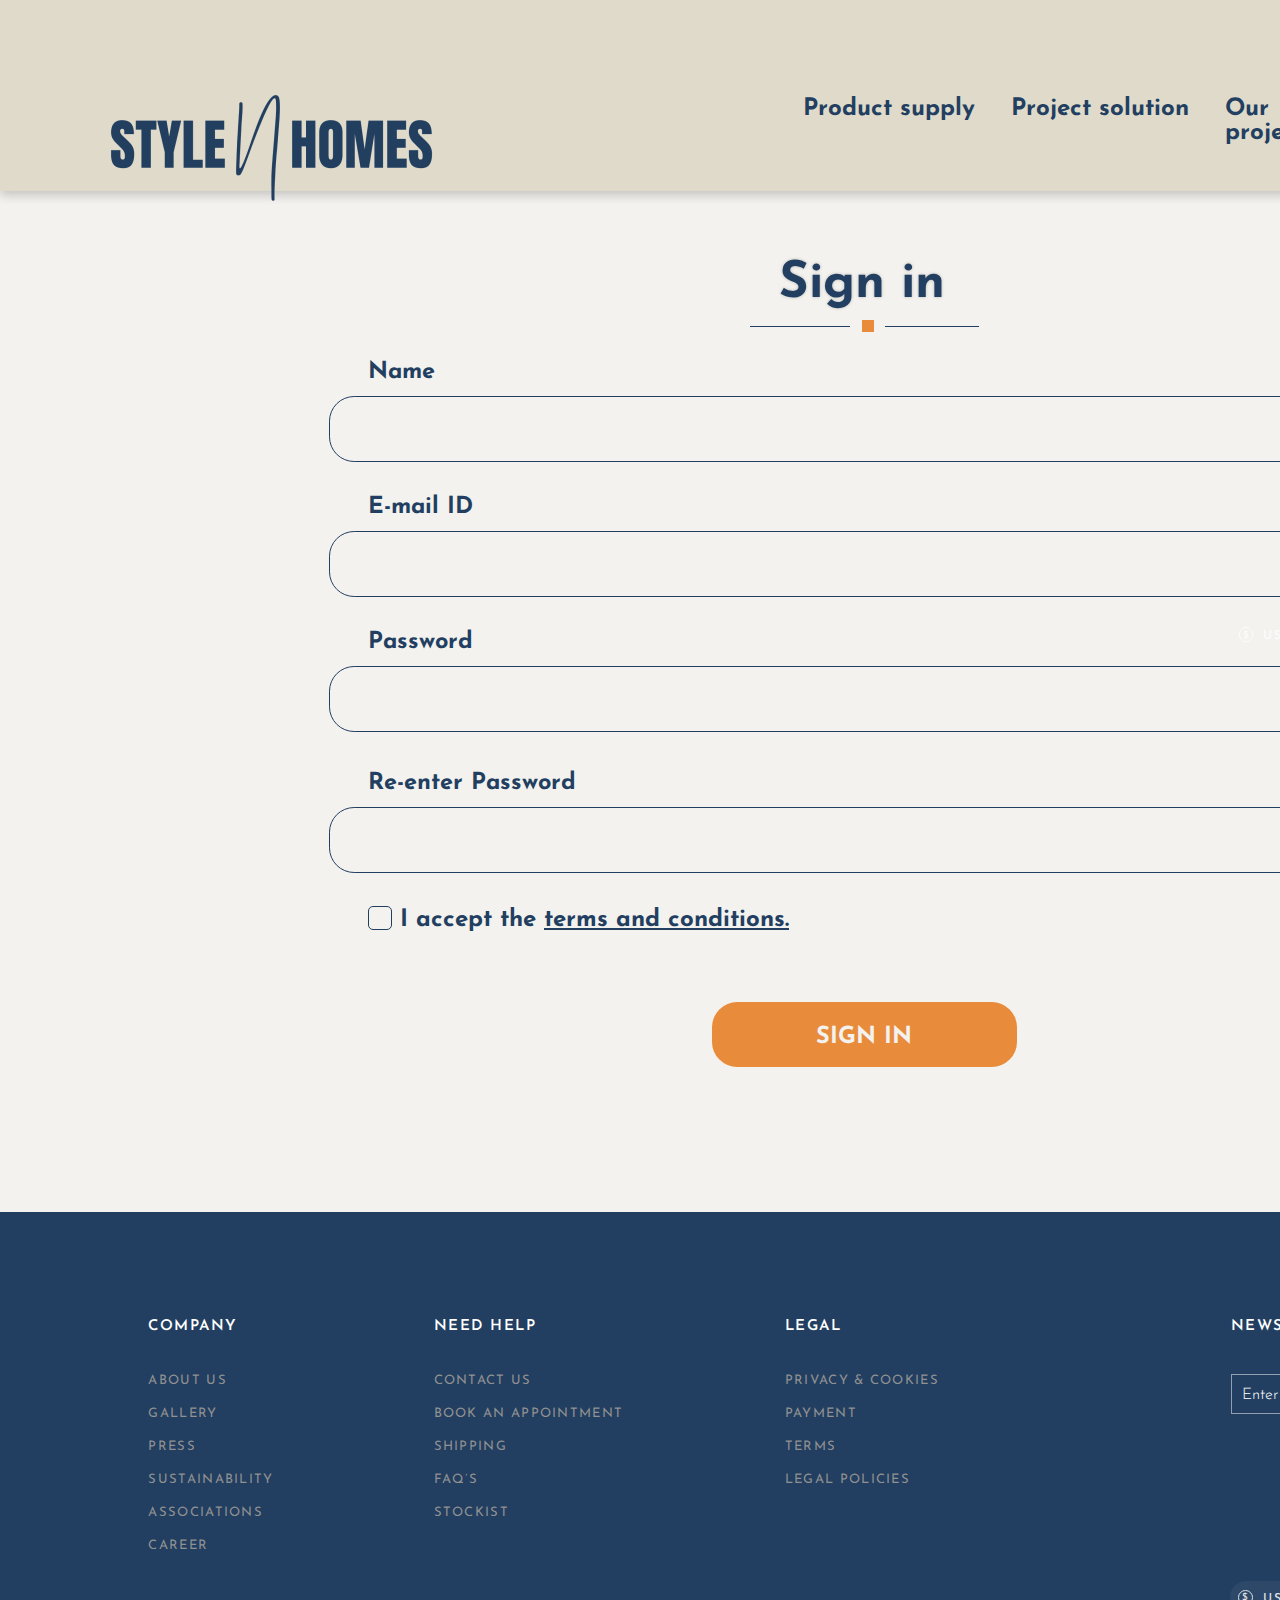
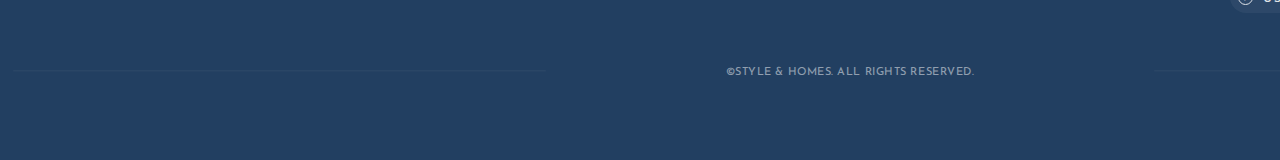
<file: signup.html>
<!DOCTYPE html>
<html>
  <head>
    <meta charset="utf-8" />
    <meta name="viewport" content="initial-scale=1, width=device-width" />
    <link rel="stylesheet" href="./global.css" />
    <link rel="stylesheet" href="./signup.css" />
    <link
      rel="stylesheet"
      href="https://fonts.googleapis.com/css2?family=Josefin Sans:ital,wght@0,300;0,400;0,500;0,600;0,700;1,400;1,500&display=swap"
    />
    <link
      rel="stylesheet"
      href="https://fonts.googleapis.com/css2?family=Open Sans:wght@300;400;700&display=swap"
    />
    <link
      rel="stylesheet"
      href="https://fonts.googleapis.com/css2?family=Anton:wght@400&display=swap"
    />
    <link
      rel="stylesheet"
      href="https://fonts.googleapis.com/css2?family=Economica:wght@400&display=swap"
    />
  </head>
  <body>
    <div class="macbook-pro-16-6">
      <div class="macbook-pro-16-6-child"></div>
      <img class="icon1" alt="" src="./public/3-1@2x.png" />

      <b class="product-supply1">Product supply</b>
      <b class="project-solution1">Project solution</b>
      <b class="our-projects1">Our projects</b>
      <b class="about-us2">About us</b>
      <img class="mask-group-icon11" alt="" src="./public/mask-group@2x.png" />

      <b class="sign-in">Sign in</b>
      <div class="macbook-pro-16-6-item"></div>
      <div class="macbook-pro-16-6-inner"></div>
      <div class="macbook-pro-16-6-child1"></div>
      <div class="group-container">
        <div class="rectangle-group">
          <div class="group-child1"></div>
          <div class="vector-group">
            <img class="frame-inner" alt="" src="./public/line-471.svg" />

            <div class="manish-malhotra-all1">
              ©STYLE & HOMES. ALL RIGHTS RESERVED.
            </div>
            <img class="frame-inner" alt="" src="./public/line-481.svg" />
          </div>
          <div class="frame-group">
            <div class="company-group">
              <div class="company1">COMPANY</div>
              <div class="about-us-group">
                <div class="about-us3">ABOUT US</div>
                <div class="about-us3">Gallery</div>
                <div class="about-us3">PRESS</div>
                <div class="about-us3">SUSTAINABILITY</div>
                <div class="about-us3">ASSOCIATIONS</div>
                <div class="about-us3">CAREER</div>
              </div>
            </div>
            <div class="legal-group">
              <div class="company1">LEGAL</div>
              <div class="about-us-group">
                <div class="about-us3">PRIVACY & COOKIES</div>
                <div class="about-us3">PAYMENT</div>
                <div class="about-us3">TERMS</div>
                <div class="about-us3">LEGAL POLICIES</div>
              </div>
            </div>
            <div class="need-help-group">
              <div class="company1">NEED HELP</div>
              <div class="about-us-group">
                <div class="about-us3">CONTACT US</div>
                <div class="about-us3">BOOK AN APPOINTMENT</div>
                <div class="about-us3">SHIPPING</div>
                <div class="about-us3">FAQ’s</div>
                <div class="about-us3">STOCKIST</div>
              </div>
            </div>
            <div class="frame-div"></div>
          </div>
          <div class="frame-wrapper1">
            <div class="newsletter-group">
              <div class="company1">NEWSLETTER</div>
              <div class="frame-wrapper2">
                <div class="enter-your-email-address-group">
                  <div class="enter-your-email1">Enter your email Address</div>
                  <img
                    class="carbonlocation-filled-icon1"
                    alt=""
                    src="./public/carbonlocationfilled1.svg"
                  />
                </div>
              </div>
            </div>
          </div>
          <div class="iconmapsplace-24px-container">
            <div class="iconmapsplace-24px2">
              <div class="iconmapsplace-24px-inner"></div>
              <div class="div12">$</div>
            </div>
            <div class="furniture2">USD(USA)</div>
          </div>
        </div>
        <div class="iconmapsplace-24px-parent1">
          <div class="iconmapsplace-24px2">
            <div class="iconmapsplace-24px-inner"></div>
            <div class="div12">$</div>
          </div>
          <div class="furniture2">USD(USA)</div>
        </div>
        <img class="group-child2" alt="" src="./public/group-44921.svg" />
      </div>
      <img class="group-icon1" alt="" src="./public/group.svg" />

      <b class="name">Name</b>
      <div class="macbook-pro-16-6-child2"></div>
      <div class="macbook-pro-16-6-child3"></div>
      <div class="macbook-pro-16-6-child4"></div>
      <b class="e-mail-id">E-mail ID</b>
      <b class="show">SHOW</b>
      <b class="password">Password</b>
      <div class="macbook-pro-16-6-child5"></div>
      <div class="macbook-pro-16-6-child6"></div>
      <div class="macbook-pro-16-6-child7"></div>
      <b class="re-enter-password">Re-enter Password</b>
      <b class="sign-in1">SIGN IN</b>
      <b class="show1">SHOW</b>
      <b class="i-accept-the-container"
        >I accept the
        <span class="terms-and-conditions">terms and conditions.</span>
      </b>
    </div>
  </body>
</html>
</file>
<file: global.css>
body {
  margin: 0;
  line-height: normal;
}

:root {
  /* fonts */
  --font-josefin-sans: "Josefin Sans";
  --font-economica: Economica;
  --font-anton: Anton;
  --font-open-sans: "Open Sans";

  /* font sizes */
  --font-size-5xl: 24px;
  --font-size-base: 16px;
  --font-size-smi-4: 12.4px;
  --font-size-3xs-9: 9.9px;
  --font-size-mini: 15px;
  --font-size-smi: 13px;
  --font-size-2xs: 11px;
  --font-size-11xl: 30px;
  --font-size-lg-5: 18.5px;
  --font-size-4xl-5: 23.5px;
  --font-size-9xl: 28px;
  --font-size-45xl: 64px;
  --font-size-10xl-1: 29.1px;
  --font-size-mini-6: 14.6px;
  --font-size-21xl: 40px;
  --font-size-13xl: 32px;
  --font-size-sm: 14px;
  --font-size-181xl: 200px;
  --font-size-221xl: 240px;

  /* Colors */
  --color-whitesmoke: #f3f2ee;
  --color-darkslategray: #223f61;
  --white: #fff;
  --color-peru-100: #e88b3b;
  --color-peru-300: #d17c33;
  --color-peru-200: rgba(232, 139, 59, 0);
  --color-antiquewhite-100: #dfdaca;
  --color-antiquewhite-200: rgba(216, 209, 190, 0.43);
  --color-antiquewhite-300: rgba(216, 209, 190, 0.75);
  --color: #919191;
  --color-gray-200: rgba(4, 6, 7, 0.66);
  --color-gray-300: rgba(3, 5, 6, 0.66);
  --color-gray-400: rgba(255, 255, 255, 0.5);
  --color-gray-100: rgba(255, 255, 255, 0.05);
  --color-gainsboro: rgba(217, 217, 217, 0);
  --color-silver: rgba(196, 196, 196, 0);
  --color-chocolate: rgba(184, 101, 29, 0.86);

  /* Gaps */
  --gap-3xs-9: 9.9px;
  --gap-21xl: 40px;
  --gap-xl: 20px;

  /* Paddings */
  --padding-4xs-3: 8.3px;
  --padding-3xs: 10px;

  /* border radiuses */
  --br-11xl: 30px;
  --br-10xl-8: 29.8px;
  --br-6xl-2: 25.2px;
  --br-8xs: 5px;
  --br-lg-3: 18.3px;
  --br-46xl-4: 65.4px;
}
</file>
<file: index.css>
.manila-villa-project-in-the-ph-icon1 {
  position: absolute;
  top: 0;
  left: 0;
  width: 1794px;
  height: 1177px;
  object-fit: cover;
}
.macbook-pro-16-1-child {
  position: absolute;
  top: 0;
  left: 0;
  background-color: var(--color-gray-300);
  backdrop-filter: blur(2px);
  width: 1728px;
  height: 1177px;
}
.icon5 {
  position: absolute;
  top: 0;
  left: 0;
  width: 515px;
  height: 290px;
  object-fit: cover;
}
.product-supply5 {
  cursor: pointer;
  border: 0;
  padding: 0;
  background-color: transparent;
  position: absolute;
  top: 119px;
  left: 803px;
  font-size: var(--font-size-5xl);
  font-weight: 700;
  font-family: var(--font-josefin-sans);
  color: var(--color-whitesmoke);
  text-align: left;
  display: inline-block;
}
.you-dream1 {
  color: var(--color-peru-100);
}
.at-factory-prices1,
.we-build-what-container1 {
  position: absolute;
  color: var(--color-whitesmoke);
}
.we-build-what-container1 {
  top: 490px;
  left: 377px;
  font-size: var(--font-size-45xl);
  line-height: 90px;
  text-transform: uppercase;
  text-shadow: 0 0 4px rgba(0, 0, 0, 0.25);
}
.at-factory-prices1 {
  top: 539px;
  left: 1115px;
  font-size: var(--font-size-10xl-1);
  line-height: 93.55px;
  text-shadow: 0 0 4.16px rgba(0, 0, 0, 0.25);
}
.recent-projects,
.what-clients-say {
  position: absolute;
  top: 3759px;
  left: 647px;
  font-size: var(--font-size-45xl);
  line-height: 90px;
  text-shadow: 0 0 4px rgba(0, 0, 0, 0.25);
}
.what-clients-say {
  top: 4714px;
  left: 621px;
}
.about-us10,
.our-projects5,
.project-solution5 {
  position: absolute;
  top: 119px;
  left: 1011px;
  color: var(--color-whitesmoke);
  text-align: left;
  cursor: pointer;
}
.about-us10,
.our-projects5 {
  border: 0;
  padding: 0;
  background-color: transparent;
  left: 1225px;
  font-size: var(--font-size-5xl);
  font-weight: 700;
  font-family: var(--font-josefin-sans);
  display: inline-block;
}
.about-us10 {
  left: 1405px;
}
.mask-group-child {
  position: absolute;
  top: -11.12px;
  left: -7.33px;
  background-color: var(--color-whitesmoke);
  width: 46.51px;
  height: 47.52px;
}
.mask-group {
  cursor: pointer;
  border: 0;
  padding: 0;
  background-color: transparent;
  position: absolute;
  top: 119px;
  left: 1546px;
  width: 23px;
  height: 23px;
}
.macbook-pro-16-1-item {
  position: absolute;
  top: 619px;
  left: 743px;
  border-radius: var(--br-11xl);
  background-color: var(--color-peru-200);
  border: 3px solid var(--color-peru-100);
  box-sizing: border-box;
  width: 242px;
  height: 69px;
}
.shop-now1 {
  position: absolute;
  top: 646px;
  left: 794px;
  display: inline-block;
  color: var(--color-whitesmoke);
  text-align: left;
  width: 141px;
  height: 15px;
}
.macbook-pro-16-1-inner {
  position: absolute;
  top: 1346px;
  left: 105px;
  border-radius: var(--br-11xl);
  background-color: var(--color-darkslategray);
  width: 454px;
  height: 637px;
}
.macbook-pro-16-1-child1 {
  position: absolute;
  top: 3938px;
  left: 96px;
  background-color: var(--color-antiquewhite-200);
  width: 1556px;
  height: 593px;
}
.macbook-pro-16-1-child2,
.macbook-pro-16-1-child3,
.macbook-pro-16-1-child4,
.macbook-pro-16-1-child5 {
  position: absolute;
  top: 1346px;
  left: 1169px;
  border-radius: var(--br-11xl);
  background-color: var(--color-peru-100);
  width: 454px;
  height: 637px;
}
.macbook-pro-16-1-child3,
.macbook-pro-16-1-child4,
.macbook-pro-16-1-child5 {
  left: 637px;
  background-color: var(--color-antiquewhite-100);
}
.macbook-pro-16-1-child4,
.macbook-pro-16-1-child5 {
  top: 4893px;
  left: 126px;
  height: 323px;
}
.macbook-pro-16-1-child5 {
  left: 1168px;
}
.p,
.verified-buyer {
  margin: 0;
}
.p {
  font-size: var(--font-size-sm);
}
.verified-buyer-180223-container {
  position: absolute;
  top: 4960px;
  left: 1314px;
  line-height: 18px;
  display: inline-block;
  text-align: left;
  width: 232px;
  font-size: var(--font-size-base);
}
.macbook-pro-16-1-child6 {
  position: absolute;
  top: 4893px;
  left: 647px;
  border-radius: var(--br-11xl);
  background-color: var(--color-antiquewhite-100);
  width: 454px;
  height: 323px;
}
.macbook-pro-16-1-child7 {
  position: absolute;
  top: 2152px;
  left: -15px;
  background-color: var(--color-antiquewhite-300);
  width: 1791px;
  height: 480px;
}
.macbook-pro-16-1-child10,
.macbook-pro-16-1-child8,
.macbook-pro-16-1-child9 {
  position: absolute;
  top: 2231px;
  left: 583px;
  border-radius: 50%;
  background-color: var(--color-gainsboro);
  border: 3px solid var(--color-darkslategray);
  box-sizing: border-box;
  width: 208px;
  height: 208px;
}
.macbook-pro-16-1-child10,
.macbook-pro-16-1-child9 {
  left: 1293px;
}
.macbook-pro-16-1-child10 {
  left: 938px;
}
.manufacturers-from-across-container,
.straight-from-manufacurers-container {
  position: absolute;
  top: 2465px;
  left: 927px;
  line-height: 27px;
}
.straight-from-manufacurers-container {
  left: 609px;
}
.best-quality-guaranteed-container,
.delivery-on-time {
  position: absolute;
  top: 2465px;
  left: 264px;
  line-height: 27px;
}
.delivery-on-time {
  left: 1350px;
}
.loren-ipsum,
.verified-buyer-180223-container1 {
  position: absolute;
  top: 4930px;
  left: 272px;
  line-height: 27px;
  display: inline-block;
  text-align: left;
  width: 232px;
}
.verified-buyer-180223-container1 {
  top: 4960px;
  line-height: 18px;
  font-size: var(--font-size-base);
}
.loren-ipsum1,
.verified-buyer-180223-container2 {
  position: absolute;
  top: 4930px;
  left: 793px;
  line-height: 27px;
  display: inline-block;
  text-align: left;
  width: 232px;
}
.verified-buyer-180223-container2 {
  top: 4960px;
  line-height: 18px;
  font-size: var(--font-size-base);
}
.macbook-pro-16-1-child11 {
  position: absolute;
  top: 2231px;
  left: 228px;
  border-radius: 50%;
  background-color: var(--color-gainsboro);
  border: 3px solid var(--color-darkslategray);
  box-sizing: border-box;
  width: 208px;
  height: 208px;
}
.macbook-pro-16-1-child12,
.macbook-pro-16-1-child13,
.macbook-pro-16-1-child14,
.macbook-pro-16-1-child15 {
  position: absolute;
  top: 2240px;
  left: 237px;
  border-radius: 50%;
  background-color: var(--color-darkslategray);
  width: 190px;
  height: 190px;
}
.macbook-pro-16-1-child13,
.macbook-pro-16-1-child14,
.macbook-pro-16-1-child15 {
  left: 947px;
}
.macbook-pro-16-1-child14,
.macbook-pro-16-1-child15 {
  left: 1302px;
}
.macbook-pro-16-1-child15 {
  left: 592px;
}
.ff966f8452b8bdc1035c42e2eb5a1d-icon {
  position: absolute;
  top: 3938px;
  left: 1252px;
  width: 400px;
  height: 593px;
  object-fit: cover;
}
.ff966f8452b8bdc1035c42e2eb5a1d-icon1,
.ff966f8452b8bdc1035c42e2eb5a1d-icon2 {
  position: absolute;
  top: 3938px;
  left: 497px;
  width: 400px;
  height: 593px;
  object-fit: cover;
}
.ff966f8452b8bdc1035c42e2eb5a1d-icon2 {
  left: 82px;
  width: 424px;
}
.c992440fa5c868ccbc217505bde98a-icon,
.macbook-pro-16-1-child16 {
  position: absolute;
  top: 3938px;
  left: 888px;
  width: 364px;
  height: 593px;
}
.c992440fa5c868ccbc217505bde98a-icon {
  object-fit: cover;
}
.macbook-pro-16-1-child16 {
  background-color: var(--color-chocolate);
}
.project-name {
  position: absolute;
  top: 4190px;
  left: 970px;
  font-size: var(--font-size-13xl);
  line-height: 90px;
  color: var(--color-whitesmoke);
  text-shadow: 0 0 4px rgba(0, 0, 0, 0.25);
}
.macbook-pro-16-1-child17,
.macbook-pro-16-1-child18 {
  position: absolute;
  top: 3856.5px;
  left: 653.5px;
  border-top: 1px solid var(--color-darkslategray);
  box-sizing: border-box;
  width: 209px;
  height: 1px;
}
.macbook-pro-16-1-child18 {
  left: 903.5px;
  width: 205px;
}
.macbook-pro-16-1-child19 {
  position: absolute;
  top: 3849px;
  left: 874px;
  background-color: var(--color-peru-100);
  width: 15px;
  height: 15px;
}
.shop-by-category {
  position: absolute;
  top: 2784px;
  left: 606px;
  font-size: var(--font-size-45xl);
  line-height: 90px;
  text-shadow: 0 0 4px rgba(0, 0, 0, 0.25);
}
.macbook-pro-16-1-child20,
.macbook-pro-16-1-child21 {
  position: absolute;
  top: 2881.5px;
  left: 633.5px;
  border-top: 1px solid var(--color-darkslategray);
  box-sizing: border-box;
  width: 226px;
  height: 1px;
}
.macbook-pro-16-1-child21 {
  left: 903.5px;
}
.macbook-pro-16-1-child22 {
  position: absolute;
  top: 2874px;
  left: 874px;
  background-color: var(--color-peru-100);
  width: 15px;
  height: 15px;
}
.macbook-pro-16-1-child23,
.macbook-pro-16-1-child24 {
  position: absolute;
  top: 4803.5px;
  left: 646.5px;
  border-top: 1px solid var(--color-darkslategray);
  box-sizing: border-box;
  width: 209px;
  height: 1px;
}
.macbook-pro-16-1-child24 {
  left: 896.5px;
  width: 205px;
}
.macbook-pro-16-1-child25,
.macbook-pro-16-1-child26,
.macbook-pro-16-1-child27 {
  position: absolute;
  top: 4796px;
  left: 867px;
  background-color: var(--color-peru-100);
  width: 15px;
  height: 15px;
}
.macbook-pro-16-1-child26,
.macbook-pro-16-1-child27 {
  top: 4202px;
  left: 50px;
  border-radius: 50%;
  width: 65px;
  height: 65px;
}
.macbook-pro-16-1-child27 {
  left: 1620px;
}
.mask-group-icon15,
.mask-group-icon16 {
  position: absolute;
  top: 4226px;
  left: 73px;
  width: 18px;
  height: 18px;
  object-fit: cover;
}
.mask-group-icon16 {
  left: 1643px;
}
.frame-icon {
  position: absolute;
  top: 2269px;
  left: 621px;
  width: 132px;
  height: 132px;
  overflow: hidden;
}
.iconmapsplace-24px-child5 {
  position: absolute;
  height: 100%;
  width: 100%;
  top: 0;
  right: -0.01%;
  bottom: 0;
  left: 0.01%;
  border-radius: 50%;
  border: 1.1px solid var(--white);
  box-sizing: border-box;
}
.div18 {
  position: absolute;
  height: 50%;
  width: 38.89%;
  top: 25%;
  left: 27.79%;
  letter-spacing: 1.65px;
  font-weight: 500;
  display: inline-block;
}
.furniture8,
.iconmapsplace-24px8 {
  position: relative;
  width: 14.89px;
  height: 14.89px;
  opacity: 0.85;
}
.furniture8 {
  font-size: 12.41px;
  letter-spacing: 1.65px;
  font-weight: 500;
  display: inline-block;
  width: 74.47px;
  height: 9.1px;
  flex-shrink: 0;
  mix-blend-mode: normal;
}
.iconmapsplace-24px-parent6 {
  position: absolute;
  width: 6.7%;
  top: calc(50% + 3073.86px);
  right: 22%;
  left: 71.3%;
  border-radius: 29.79px;
  background-color: var(--color-gray-100);
  display: flex;
  flex-direction: row;
  padding: 8.274949073791504px;
  box-sizing: border-box;
  align-items: center;
  justify-content: flex-start;
  gap: 9.93px;
  text-align: left;
  font-size: 9.93px;
  color: var(--white);
}
.unsplashp7wkt87nang-icon,
.unsplashp7wkt87nang-icon1,
.unsplashp7wkt87nang-icon2 {
  position: absolute;
  top: 4916px;
  left: 165px;
  border-radius: var(--br-46xl-4);
  width: 86px;
  height: 87px;
  object-fit: cover;
}
.unsplashp7wkt87nang-icon1,
.unsplashp7wkt87nang-icon2 {
  top: 4922px;
  left: 686px;
}
.unsplashp7wkt87nang-icon2 {
  left: 1207px;
}
.loren-ipsum2 {
  position: absolute;
  top: 4930px;
  left: 1314px;
  line-height: 27px;
  display: inline-block;
  text-align: left;
  width: 232px;
}
.lorem-ipsum-dolor-container,
.lorem-ipsum-dolor-container1,
.lorem-ipsum-dolor-container2 {
  position: absolute;
  top: 5036px;
  left: 161px;
  font-size: var(--font-size-base);
  line-height: 18px;
  text-align: left;
  display: inline-block;
  width: 384px;
}
.lorem-ipsum-dolor-container1,
.lorem-ipsum-dolor-container2 {
  top: 5042px;
  left: 1207px;
}
.lorem-ipsum-dolor-container2 {
  left: 690px;
}
.group-child9 {
  position: absolute;
  top: 0;
  left: 106px;
  background-color: var(--color-darkslategray);
  width: 1728px;
  height: 548px;
}
.frame-child5 {
  flex: 1;
  position: relative;
  max-width: 100%;
  overflow: hidden;
  height: 2px;
  opacity: 0.2;
}
.manish-malhotra-all4 {
  position: relative;
  letter-spacing: 0.05em;
  line-height: 20px;
  display: inline-block;
  width: 302px;
  height: 17px;
  flex-shrink: 0;
  opacity: 0.5;
}
.vector-parent2 {
  position: absolute;
  top: 453px;
  left: 0;
  width: 1922px;
  display: flex;
  flex-direction: row;
  align-items: center;
  justify-content: flex-start;
  gap: var(--gap-xl);
  text-align: center;
  font-size: var(--font-size-2xs);
}
.company4 {
  font-weight: 600;
}
.about-us11,
.company4 {
  position: relative;
  letter-spacing: 0.1em;
  text-transform: uppercase;
}
.about-us-parent2,
.company-parent2,
.legal-parent2,
.need-help-parent2 {
  display: flex;
  flex-direction: column;
  align-items: flex-start;
  justify-content: flex-start;
}
.about-us-parent2 {
  gap: var(--gap-xl);
  font-size: var(--font-size-smi);
  color: var(--color);
}
.company-parent2,
.legal-parent2,
.need-help-parent2 {
  position: absolute;
  top: 0;
  left: 0;
  gap: var(--gap-21xl);
}
.legal-parent2,
.need-help-parent2 {
  top: 0.06px;
  left: 630.45px;
}
.need-help-parent2 {
  left: 282.45px;
}
.frame-parent2,
.group-child10 {
  position: absolute;
  top: 0.06px;
  left: 1364px;
}
.frame-parent2 {
  top: 109px;
  left: 266px;
  width: 1611px;
  height: 233px;
}
.enter-your-email4 {
  position: relative;
  font-weight: 300;
  display: inline-block;
  width: 180px;
  height: 14px;
  flex-shrink: 0;
}
.carbonlocation-filled-icon4 {
  position: relative;
  width: 18px;
  height: 18px;
  overflow: hidden;
  flex-shrink: 0;
}
.enter-your-email-address-parent2 {
  flex: 1;
  display: flex;
  flex-direction: row;
  align-items: center;
  justify-content: space-between;
}
.frame-wrapper8 {
  border: 0.5px solid var(--color-gray-400);
  box-sizing: border-box;
  width: 256px;
  display: flex;
  flex-direction: row;
  padding: var(--padding-3xs);
  align-items: center;
  justify-content: flex-start;
  font-size: var(--font-size-base);
}
.frame-wrapper7,
.newsletter-parent2 {
  display: flex;
  flex-direction: column;
  align-items: flex-start;
  justify-content: flex-start;
}
.newsletter-parent2 {
  gap: var(--gap-21xl);
}
.frame-wrapper7 {
  position: absolute;
  top: 109px;
  left: 1338px;
}
.furniture9 {
  position: relative;
  font-size: 12.41px;
  letter-spacing: 1.65px;
  font-weight: 500;
  display: inline-block;
  width: 75px;
  height: 9px;
  flex-shrink: 0;
  opacity: 0.85;
  mix-blend-mode: normal;
}
.iconmapsplace-24px-parent7 {
  position: absolute;
  width: 6.05%;
  top: calc(50% + 107.36px);
  right: 24.34%;
  left: 69.6%;
  border-radius: 29.79px;
  background-color: var(--color-gray-100);
  display: flex;
  flex-direction: row;
  padding: 8.274949073791504px;
  box-sizing: border-box;
  align-items: center;
  justify-content: flex-start;
  gap: 9.93px;
  font-size: 9.93px;
}
.group-child11 {
  position: absolute;
  top: 381px;
  left: 1470.4px;
  width: 203.39px;
  height: 32.16px;
}
.rectangle-parent3 {
  position: absolute;
  top: 5451px;
  left: -106px;
  width: 1922px;
  height: 548px;
  text-align: left;
  font-size: var(--font-size-mini);
  color: var(--white);
}
.group-icon5,
.group-icon6,
.group-icon7 {
  position: absolute;
  height: 2.21%;
  width: 7.64%;
  top: 37.91%;
  right: 35.88%;
  bottom: 59.88%;
  left: 56.48%;
  max-width: 100%;
  overflow: hidden;
  max-height: 100%;
}
.group-icon6,
.group-icon7 {
  right: 15.34%;
  left: 77.03%;
}
.group-icon7 {
  right: 76.97%;
  left: 15.39%;
}
.macbook-pro-16-1-child28 {
  position: absolute;
  top: 5279px;
  left: 802px;
  border-radius: 50%;
  background-color: var(--color-darkslategray);
  width: 16px;
  height: 16px;
}
.macbook-pro-16-1-child29,
.macbook-pro-16-1-child30,
.macbook-pro-16-1-child31,
.macbook-pro-16-1-child32 {
  position: absolute;
  top: 5279px;
  left: 834px;
  border-radius: 50%;
  background-color: var(--color-silver);
  border: 2.3px solid var(--color-darkslategray);
  box-sizing: border-box;
  width: 16px;
  height: 16px;
}
.macbook-pro-16-1-child30,
.macbook-pro-16-1-child31,
.macbook-pro-16-1-child32 {
  left: 866px;
}
.macbook-pro-16-1-child31,
.macbook-pro-16-1-child32 {
  left: 898px;
}
.macbook-pro-16-1-child32 {
  left: 930px;
}
.user-account-people-man {
  position: absolute;
  height: 100%;
  width: 100%;
  top: 0;
  right: 0;
  bottom: 0;
  left: 0;
  max-width: 100%;
  overflow: hidden;
  max-height: 100%;
}
.group {
  cursor: pointer;
  border: 0;
  padding: 0;
  background-color: transparent;
  position: absolute;
  height: 0.38%;
  width: 1.16%;
  top: 1.99%;
  right: 5.9%;
  bottom: 97.63%;
  left: 92.94%;
}
.macbook-pro-16-1-child33,
.rectangle-icon {
  position: absolute;
  top: 2963px;
  left: 63px;
  width: 191px;
  height: 639px;
  object-fit: cover;
}
.macbook-pro-16-1-child33 {
  left: 870px;
}
.macbook-pro-16-1-child34,
.macbook-pro-16-1-child35,
.macbook-pro-16-1-child36 {
  position: absolute;
  top: 2963px;
  left: 668px;
  width: 191px;
  height: 639px;
  object-fit: cover;
}
.macbook-pro-16-1-child35,
.macbook-pro-16-1-child36 {
  left: 467px;
  width: 190px;
}
.macbook-pro-16-1-child36 {
  left: 1475px;
  width: 191px;
}
.macbook-pro-16-1-child37,
.macbook-pro-16-1-child38,
.macbook-pro-16-1-child39 {
  position: absolute;
  top: 2963px;
  left: 1273px;
  width: 191px;
  height: 639px;
  object-fit: cover;
}
.macbook-pro-16-1-child38,
.macbook-pro-16-1-child39 {
  left: 1072px;
  width: 190px;
}
.macbook-pro-16-1-child39 {
  left: 265px;
  width: 191px;
}
.macbook-pro-16-1-child40,
.macbook-pro-16-1-child41,
.macbook-pro-16-1-child42 {
  position: absolute;
  top: 2963px;
  left: 63px;
  background-color: var(--color-gray-200);
  backdrop-filter: blur(4px);
  width: 191px;
  height: 639px;
}
.macbook-pro-16-1-child41,
.macbook-pro-16-1-child42 {
  left: 265px;
  background-color: var(--color-peru-300);
}
.macbook-pro-16-1-child42 {
  left: 1274px;
  background-color: var(--color-gray-200);
}
.macbook-pro-16-1-child43,
.macbook-pro-16-1-child44,
.macbook-pro-16-1-child45,
.macbook-pro-16-1-child46,
.macbook-pro-16-1-child47 {
  position: absolute;
  top: 2963px;
  left: 1476px;
  background-color: var(--color-gray-200);
  backdrop-filter: blur(4px);
  width: 191px;
  height: 639px;
}
.macbook-pro-16-1-child44,
.macbook-pro-16-1-child45,
.macbook-pro-16-1-child46,
.macbook-pro-16-1-child47 {
  left: 870px;
}
.macbook-pro-16-1-child45,
.macbook-pro-16-1-child46,
.macbook-pro-16-1-child47 {
  left: 1072px;
}
.macbook-pro-16-1-child46,
.macbook-pro-16-1-child47 {
  left: 466px;
}
.macbook-pro-16-1-child47 {
  left: 668px;
}
.bathroom-vanity1,
.doors,
.kitchen-cabinets1,
.railings,
.staircases,
.wall-panels1,
.wardrobe1,
.windows {
  position: absolute;
  top: 3368px;
  left: 116px;
  font-size: var(--font-size-21xl);
  line-height: 90px;
  color: var(--color-whitesmoke);
  text-shadow: 0 0 4px rgba(0, 0, 0, 0.25);
  transform: rotate(-90deg);
  transform-origin: 0 0;
}
.bathroom-vanity1,
.doors,
.kitchen-cabinets1,
.railings,
.staircases,
.wall-panels1,
.wardrobe1 {
  top: 3378px;
  left: 1325px;
}
.bathroom-vanity1,
.doors,
.kitchen-cabinets1,
.railings,
.staircases,
.wall-panels1 {
  top: 3446px;
  left: 1125px;
}
.bathroom-vanity1,
.doors,
.railings,
.staircases,
.wall-panels1 {
  top: 3444px;
  left: 919px;
}
.doors,
.railings,
.staircases,
.wall-panels1 {
  top: 3360px;
  left: 724px;
}
.doors,
.staircases,
.wall-panels1 {
  top: 3380px;
  left: 519px;
}
.doors,
.wall-panels1 {
  top: 3339px;
  left: 318px;
}
.wall-panels1 {
  top: 3395px;
  left: 1534px;
}
.d22cc6e8994527da0de071368a453b-icon,
.d22cc6e8994527da0de071368a453b-icon1,
.d22cc6e8994527da0de071368a453b-icon2 {
  position: absolute;
  top: 1346px;
  left: 633px;
  border-radius: var(--br-11xl);
  width: 462px;
  height: 466px;
  object-fit: cover;
}
.d22cc6e8994527da0de071368a453b-icon1,
.d22cc6e8994527da0de071368a453b-icon2 {
  left: 101px;
}
.d22cc6e8994527da0de071368a453b-icon2 {
  left: 1165px;
}
.macbook-pro-16-1-child48 {
  position: absolute;
  top: 1895px;
  left: 258px;
  border-radius: 18.26px;
  background-color: var(--color-peru-200);
  border: 1.8px solid var(--color-whitesmoke);
  box-sizing: border-box;
  width: 147.3px;
  height: 42px;
}
.shop-now2 {
  position: absolute;
  top: 1911.43px;
  left: 289.04px;
  font-size: 14.61px;
  display: inline-block;
  color: var(--color-whitesmoke);
  text-align: left;
  width: 85.83px;
  height: 9.13px;
}
.macbook-pro-16-1-child49 {
  position: absolute;
  top: 1895px;
  left: 1323px;
  border-radius: 18.26px;
  background-color: var(--color-peru-200);
  border: 1.8px solid var(--color-antiquewhite-100);
  box-sizing: border-box;
  width: 147.3px;
  height: 42px;
}
.shop-now3 {
  position: absolute;
  top: 1911.43px;
  left: 1354.04px;
  font-size: 14.61px;
  display: inline-block;
  color: var(--color-whitesmoke);
  text-align: left;
  width: 85.83px;
  height: 9.13px;
}
.macbook-pro-16-1-child50 {
  position: absolute;
  top: 1895px;
  left: 790px;
  border-radius: 18.26px;
  background-color: var(--color-peru-200);
  border: 1.8px solid var(--color-darkslategray);
  box-sizing: border-box;
  width: 147.3px;
  height: 42px;
}
.shop-now4 {
  position: absolute;
  top: 1911.43px;
  left: 821.04px;
  font-size: 14.61px;
  display: inline-block;
  text-align: left;
  width: 85.83px;
  height: 9.13px;
}
.explore-our-most,
.prices-youve-never,
.summer-collection-2023 {
  position: absolute;
  top: 1844px;
  line-height: 27px;
  display: inline-block;
}
.summer-collection-2023 {
  left: 171px;
  color: var(--color-whitesmoke);
  width: 323px;
}
.explore-our-most,
.prices-youve-never {
  left: 674px;
  width: 381px;
}
.explore-our-most {
  left: 1174px;
  color: var(--color-whitesmoke);
  width: 444px;
}
.macbook-pro-16-1 {
  position: relative;
  background-color: var(--color-whitesmoke);
  width: 100%;
  height: 5985px;
  overflow: hidden;
  text-align: center;
  font-size: var(--font-size-5xl);
  color: var(--color-darkslategray);
  font-family: var(--font-josefin-sans);
}
</file>
<file: aboutus.css>
.macbook-pro-16-3-child {
  position: absolute;
  top: 0;
  left: 0;
  background-color: var(--color-antiquewhite-100);
  box-shadow: 0 4px 10px rgba(0, 0, 0, 0.2);
  width: 1728px;
  height: 248px;
}
.icon3 {
  position: absolute;
  top: 0;
  left: 0;
  width: 543px;
  height: 305px;
  object-fit: cover;
}
.product-supply3 {
  position: absolute;
  top: 119px;
  left: 803px;
}
.our-projects3,
.project-solution3 {
  position: absolute;
  top: 119px;
  left: 1011px;
}
.our-projects3 {
  left: 1225px;
}
.about-us6,
.mask-group-icon13 {
  position: absolute;
  top: 119px;
  left: 1405px;
}
.mask-group-icon13 {
  left: 1546px;
  width: 23px;
  height: 23px;
  object-fit: cover;
}
.group-icon3 {
  position: absolute;
  height: 0.62%;
  width: 1.16%;
  top: 3.21%;
  right: 5.9%;
  bottom: 96.17%;
  left: 92.94%;
  max-width: 100%;
  overflow: hidden;
  max-height: 100%;
}
.group-child6 {
  position: absolute;
  top: 0;
  left: 106.11px;
  background-color: var(--color-darkslategray);
  width: 1729.8px;
  height: 548px;
}
.frame-child3 {
  flex: 1;
  position: relative;
  max-width: 100%;
  overflow: hidden;
  height: 2px;
  opacity: 0.2;
}
.manish-malhotra-all3 {
  position: relative;
  letter-spacing: 0.05em;
  line-height: 20px;
  display: inline-block;
  width: 302px;
  height: 17px;
  flex-shrink: 0;
  opacity: 0.5;
}
.vector-parent1 {
  position: absolute;
  top: 453px;
  left: 0;
  width: 1924px;
  height: 17px;
  display: flex;
  flex-direction: row;
  align-items: center;
  justify-content: flex-start;
  gap: var(--gap-xl);
  text-align: center;
  font-size: var(--font-size-2xs);
}
.company3 {
  font-weight: 600;
}
.about-us7,
.company3 {
  position: relative;
  letter-spacing: 0.1em;
  text-transform: uppercase;
}
.about-us-parent1,
.company-parent1,
.legal-parent1,
.need-help-parent1 {
  display: flex;
  flex-direction: column;
  align-items: flex-start;
  justify-content: flex-start;
}
.about-us-parent1 {
  gap: var(--gap-xl);
  font-size: var(--font-size-smi);
  color: var(--color);
}
.company-parent1,
.legal-parent1,
.need-help-parent1 {
  position: absolute;
  top: 0;
  left: 0;
  gap: var(--gap-21xl);
}
.legal-parent1,
.need-help-parent1 {
  top: 0.06px;
  left: 631.11px;
}
.need-help-parent1 {
  left: 282.75px;
}
.frame-parent1,
.group-child7 {
  position: absolute;
  top: 0.06px;
  left: 1365.42px;
}
.frame-parent1 {
  top: 109px;
  left: 266.28px;
  width: 1612.68px;
  height: 233px;
}
.enter-your-email3 {
  position: relative;
  font-weight: 300;
  display: inline-block;
  width: 180px;
  height: 14px;
  flex-shrink: 0;
}
.carbonlocation-filled-icon3 {
  position: relative;
  width: 18px;
  height: 18px;
  overflow: hidden;
  flex-shrink: 0;
}
.enter-your-email-address-parent1 {
  flex: 1;
  display: flex;
  flex-direction: row;
  align-items: center;
  justify-content: space-between;
}
.frame-wrapper6 {
  border: 0.5px solid var(--color-gray-400);
  box-sizing: border-box;
  width: 256px;
  display: flex;
  flex-direction: row;
  padding: var(--padding-3xs);
  align-items: center;
  justify-content: flex-start;
  font-size: var(--font-size-base);
}
.frame-wrapper5,
.newsletter-parent1 {
  display: flex;
  flex-direction: column;
  align-items: flex-start;
  justify-content: flex-start;
}
.newsletter-parent1 {
  gap: var(--gap-21xl);
}
.frame-wrapper5 {
  position: absolute;
  top: 109px;
  left: 1339.39px;
  width: 256.27px;
  height: 93px;
}
.iconmapsplace-24px-child3 {
  position: absolute;
  height: 100%;
  width: 100%;
  top: 0;
  right: -0.01%;
  bottom: 0;
  left: 0.01%;
  border-radius: 50%;
  border: 1.1px solid var(--white);
  box-sizing: border-box;
}
.div16 {
  position: absolute;
  height: 50%;
  width: 38.89%;
  top: 25%;
  left: 27.79%;
  letter-spacing: 1.65px;
  font-weight: 500;
  display: inline-block;
}
.furniture6,
.iconmapsplace-24px6 {
  position: relative;
  width: 14.89px;
  height: 14.89px;
  opacity: 0.85;
}
.furniture6 {
  font-size: 12.41px;
  letter-spacing: 1.65px;
  font-weight: 500;
  display: inline-block;
  width: 75px;
  height: 9px;
  flex-shrink: 0;
  mix-blend-mode: normal;
}
.iconmapsplace-24px-parent4 {
  position: absolute;
  width: 6.05%;
  top: 381.36px;
  right: 24.34%;
  left: 69.6%;
  border-radius: 29.79px;
  background-color: var(--color-gray-100);
  height: 31.44px;
  display: flex;
  flex-direction: row;
  padding: 8.274949073791504px;
  box-sizing: border-box;
  align-items: center;
  justify-content: flex-start;
  gap: 9.93px;
  font-size: 9.93px;
}
.group-child8 {
  position: absolute;
  top: 381px;
  left: 1471.93px;
  width: 203.6px;
  height: 32.16px;
}
.rectangle-parent2 {
  position: absolute;
  top: 3156px;
  left: -107px;
  width: 1924px;
  height: 548px;
  font-size: var(--font-size-mini);
  color: var(--white);
}
.about-us8 {
  position: absolute;
  top: 342px;
  left: 723px;
  font-size: var(--font-size-45xl);
  line-height: 90px;
  text-align: center;
  text-shadow: 0 0 4px rgba(0, 0, 0, 0.25);
}
.macbook-pro-16-3-inner,
.macbook-pro-16-3-item {
  position: absolute;
  top: 439.5px;
  left: 715.5px;
  border-top: 1px solid var(--color-darkslategray);
  box-sizing: border-box;
  width: 127px;
  height: 1px;
}
.macbook-pro-16-3-inner {
  left: 886.5px;
  width: 119px;
}
.macbook-pro-16-3-child1 {
  position: absolute;
  top: 432px;
  left: 857px;
  background-color: var(--color-peru-100);
  width: 15px;
  height: 15px;
}
.macbook-pro-16-3 {
  position: relative;
  background-color: var(--color-whitesmoke);
  width: 100%;
  height: 3704px;
  overflow: hidden;
  text-align: left;
  font-size: var(--font-size-5xl);
  color: var(--color-darkslategray);
  font-family: var(--font-josefin-sans);
}
</file>
<file: login.css>
.e-mail-id1,
.group-child3 {
  position: absolute;
  top: 427px;
  left: 273px;
}
.group-child3 {
  top: 631.64px;
  left: 117px;
  background-color: var(--color-darkslategray);
  width: 1729.8px;
  height: 548px;
}
.frame-child1 {
  flex: 1;
  position: relative;
  max-width: 100%;
  overflow: hidden;
  height: 2px;
  opacity: 0.2;
}
.manish-malhotra-all2 {
  position: relative;
  letter-spacing: 0.05em;
  line-height: 20px;
  display: inline-block;
  width: 302px;
  height: 17px;
  flex-shrink: 0;
  opacity: 0.5;
}
.vector-container {
  position: absolute;
  top: 1082.64px;
  left: 0;
  width: 1924px;
  display: flex;
  flex-direction: row;
  align-items: center;
  justify-content: flex-start;
  gap: var(--gap-xl);
  text-align: center;
  font-size: var(--font-size-2xs);
}
.company2 {
  font-weight: 600;
}
.about-us4,
.company2 {
  position: relative;
  letter-spacing: 0.1em;
  text-transform: uppercase;
}
.about-us-container,
.company-container,
.legal-container,
.need-help-container {
  display: flex;
  flex-direction: column;
  align-items: flex-start;
  justify-content: flex-start;
}
.about-us-container {
  gap: var(--gap-xl);
  font-size: var(--font-size-smi);
  color: var(--color);
}
.company-container,
.legal-container,
.need-help-container {
  position: absolute;
  top: 0;
  left: 0;
  gap: var(--gap-21xl);
}
.legal-container,
.need-help-container {
  top: 0.06px;
  left: 631.11px;
}
.need-help-container {
  left: 282.75px;
}
.group-child4,
.group-div {
  position: absolute;
  top: 0.06px;
  left: 1365.42px;
}
.group-div {
  top: 738.64px;
  left: 266.28px;
  width: 1612.68px;
  height: 233px;
}
.enter-your-email2 {
  position: relative;
  font-weight: 300;
  display: inline-block;
  width: 180px;
  height: 14px;
  flex-shrink: 0;
}
.carbonlocation-filled-icon2 {
  position: relative;
  width: 18px;
  height: 18px;
  overflow: hidden;
  flex-shrink: 0;
}
.enter-your-email-address-container {
  flex: 1;
  display: flex;
  flex-direction: row;
  align-items: center;
  justify-content: space-between;
}
.frame-wrapper4 {
  border: 0.5px solid var(--color-gray-400);
  box-sizing: border-box;
  width: 256px;
  display: flex;
  flex-direction: row;
  padding: var(--padding-3xs);
  align-items: center;
  justify-content: flex-start;
  font-size: var(--font-size-base);
}
.frame-wrapper3,
.newsletter-container {
  display: flex;
  flex-direction: column;
  align-items: flex-start;
  justify-content: flex-start;
}
.newsletter-container {
  gap: var(--gap-21xl);
}
.frame-wrapper3 {
  position: absolute;
  top: 738.64px;
  left: 1339.39px;
  width: 256.27px;
}
.iconmapsplace-24px-child1 {
  position: absolute;
  height: 100%;
  width: 100%;
  top: 0;
  right: -0.01%;
  bottom: 0;
  left: 0.01%;
  border-radius: 50%;
  border: 1.1px solid var(--white);
  box-sizing: border-box;
}
.div14 {
  position: absolute;
  height: 50%;
  width: 38.89%;
  top: 25%;
  left: 27.79%;
  letter-spacing: 1.65px;
  font-weight: 500;
  display: inline-block;
}
.furniture4,
.iconmapsplace-24px4 {
  position: relative;
  width: 14.89px;
  height: 14.89px;
  opacity: 0.85;
}
.furniture4 {
  font-size: 12.41px;
  letter-spacing: 1.65px;
  font-weight: 500;
  display: inline-block;
  width: 75px;
  height: 9px;
  flex-shrink: 0;
  mix-blend-mode: normal;
}
.iconmapsplace-24px-parent2 {
  position: absolute;
  width: 6.05%;
  top: calc(50% - 589.82px);
  right: 24.34%;
  left: 69.6%;
  border-radius: 29.79px;
  background-color: var(--color-gray-100);
  display: flex;
  flex-direction: row;
  padding: 8.274949073791504px;
  box-sizing: border-box;
  align-items: center;
  justify-content: flex-start;
  gap: 9.93px;
  font-size: 9.93px;
}
.rectangle-container {
  position: absolute;
  top: 501px;
  left: -119px;
  width: 1924px;
  height: 1179.64px;
  font-size: var(--font-size-mini);
  color: var(--white);
}
.log-in {
  position: absolute;
  top: 288px;
  left: 778.64px;
  font-size: 57.14px;
  line-height: 80.36px;
  text-align: center;
  text-shadow: 0 0 3.57px rgba(0, 0, 0, 0.25);
}
.macbook-pro-16-5-child,
.macbook-pro-16-5-item {
  position: absolute;
  top: 375.05px;
  left: 733.55px;
  border-top: 0.9px solid var(--color-darkslategray);
  box-sizing: border-box;
  width: 113.39px;
  height: 0.89px;
}
.macbook-pro-16-5-item {
  left: 886.23px;
  width: 106.25px;
}
.macbook-pro-16-5-inner {
  position: absolute;
  top: 368.36px;
  left: 859.89px;
  background-color: var(--color-peru-100);
  width: 13.39px;
  height: 13.39px;
}
.macbook-pro-16-5-child1,
.macbook-pro-16-5-child2,
.macbook-pro-16-5-child3 {
  position: absolute;
  top: 748px;
  left: 273px;
  border-radius: var(--br-8xs);
  background-color: var(--color-peru-200);
  border: 1px solid var(--color-darkslategray);
  box-sizing: border-box;
  width: 24px;
  height: 24px;
}
.macbook-pro-16-5-child2,
.macbook-pro-16-5-child3 {
  top: 470px;
  left: 226px;
  border-radius: var(--br-11xl);
  background-color: var(--color-gainsboro);
  width: 1276px;
  height: 78px;
}
.macbook-pro-16-5-child3 {
  top: 648px;
}
.password1,
.show2 {
  position: absolute;
  top: 605px;
  left: 273px;
}
.show2 {
  top: 676px;
  left: 1380px;
  font-size: 22px;
}
.have-you-forgotten {
  position: absolute;
  top: 750px;
  left: 1045px;
  font-size: var(--font-size-5xl);
}
.sign-in2 {
  color: var(--color-peru-100);
}
.dont-have-an-container,
.remember-me {
  position: absolute;
  top: 963px;
  left: 637px;
}
.remember-me {
  top: 750px;
  left: 305px;
  font-size: var(--font-size-5xl);
}
.iconmapsplace-24px-parent3 {
  position: absolute;
  width: 6.74%;
  top: 1458.36px;
  right: 22.54%;
  left: 70.72%;
  border-radius: 29.79px;
  background-color: var(--color-gray-100);
  height: 31.44px;
  display: flex;
  flex-direction: row;
  padding: 8.274949073791504px;
  box-sizing: border-box;
  align-items: center;
  justify-content: flex-start;
  gap: 9.93px;
  font-size: 9.93px;
  color: var(--white);
}
.macbook-pro-16-5-child4 {
  position: absolute;
  top: 1458px;
  left: 1354.8px;
  width: 203.6px;
  height: 32.16px;
}
.group-child5,
.icon2 {
  position: absolute;
  top: 38px;
  left: 7px;
}
.group-child5 {
  background-color: var(--color-antiquewhite-100);
  box-shadow: 0 4px 10px rgba(0, 0, 0, 0.2);
  width: 1728px;
  height: 191px;
}
.icon2 {
  width: 543px;
  height: 305px;
  object-fit: cover;
}
.product-supply2 {
  position: absolute;
  top: 135px;
  left: 810px;
}
.our-projects2,
.project-solution2 {
  position: absolute;
  top: 135px;
  left: 1018px;
}
.our-projects2 {
  left: 1232px;
}
.about-us5,
.mask-group-icon12 {
  position: absolute;
  top: 135px;
  left: 1412px;
}
.mask-group-icon12 {
  left: 1553px;
  width: 23px;
  height: 23px;
  object-fit: cover;
}
.group-icon2 {
  position: absolute;
  height: 7.74%;
  width: 1.15%;
  top: 45.12%;
  right: 5.76%;
  bottom: 47.14%;
  left: 93.08%;
  max-width: 100%;
  overflow: hidden;
  max-height: 100%;
}
.rectangle-parent1 {
  position: absolute;
  top: -38px;
  left: -7px;
  width: 1735px;
  height: 305px;
  font-size: var(--font-size-5xl);
}
.macbook-pro-16-5-child5 {
  position: absolute;
  top: 862px;
  left: 692px;
  border-radius: 25.18px;
  background-color: var(--color-peru-100);
  width: 305px;
  height: 65px;
}
.log-in1 {
  position: absolute;
  top: 883px;
  left: 811px;
  font-size: var(--font-size-4xl-5);
  color: var(--color-whitesmoke);
}
.macbook-pro-16-5 {
  position: relative;
  background-color: var(--color-whitesmoke);
  width: 100%;
  height: 1681px;
  overflow: hidden;
  text-align: left;
  font-size: var(--font-size-9xl);
  color: var(--color-darkslategray);
  font-family: var(--font-josefin-sans);
}
</file>
<file: purchases.css>
.macbook-pro-16-7-child {
  position: absolute;
  top: 0;
  left: 0;
  background-color: var(--color-antiquewhite-100);
  box-shadow: 0 4px 10px rgba(0, 0, 0, 0.2);
  width: 1728px;
  height: 191px;
}
.icon {
  position: absolute;
  top: 0;
  left: 0;
  width: 543px;
  height: 305px;
  object-fit: cover;
}
.product-supply {
  position: absolute;
  top: 97px;
  left: 803px;
  font-size: var(--font-size-5xl);
}
.all-purchases,
.hi-lauren {
  position: absolute;
  top: 295px;
  left: 154px;
  font-size: var(--font-size-11xl);
}
.all-purchases {
  left: 1058px;
}
.view-all-my {
  position: absolute;
  top: 1108px;
  left: 1053px;
  font-size: 20px;
  text-decoration: underline;
  font-weight: 500;
}
.about-us,
.our-projects,
.project-solution {
  position: absolute;
  top: 97px;
  left: 1011px;
  font-size: var(--font-size-5xl);
}
.about-us,
.our-projects {
  left: 1225px;
}
.about-us {
  left: 1405px;
}
.mask-group-icon {
  position: absolute;
  top: 97px;
  left: 1546px;
  width: 23px;
  height: 23px;
  object-fit: cover;
}
.group-child {
  position: absolute;
  top: 562.84px;
  left: 117.97px;
  background-color: var(--color-darkslategray);
  width: 1744.18px;
  height: 549.13px;
}
.frame-child {
  flex: 1;
  position: relative;
  max-width: 100%;
  overflow: hidden;
  height: 2px;
  opacity: 0.2;
}
.manish-malhotra-all {
  position: relative;
  letter-spacing: 0.05em;
  line-height: 20px;
  display: inline-block;
  width: 302px;
  height: 17px;
  flex-shrink: 0;
  opacity: 0.5;
}
.vector-parent {
  position: absolute;
  top: 1014.77px;
  left: 0;
  width: 1940px;
  display: flex;
  flex-direction: row;
  align-items: center;
  justify-content: flex-start;
  gap: var(--gap-xl);
  text-align: center;
  font-size: var(--font-size-2xs);
}
.company {
  font-weight: 600;
}
.company,
.gallery {
  position: relative;
  letter-spacing: 0.1em;
  text-transform: uppercase;
}
.about-us-parent,
.company-parent,
.legal-parent,
.need-help-parent {
  display: flex;
  flex-direction: column;
  align-items: flex-start;
  justify-content: flex-start;
}
.about-us-parent {
  gap: var(--gap-xl);
  font-size: var(--font-size-smi);
  color: var(--color);
}
.company-parent,
.legal-parent,
.need-help-parent {
  position: absolute;
  top: 0;
  left: 0;
  gap: var(--gap-21xl);
}
.legal-parent,
.need-help-parent {
  top: 0.06px;
  left: 636.36px;
}
.need-help-parent {
  left: 285.1px;
}
.frame-parent,
.group-item {
  position: absolute;
  top: 0.06px;
  left: 1376.77px;
}
.frame-parent {
  top: 670.06px;
  left: 268.49px;
  width: 1626.09px;
  height: 233px;
}
.enter-your-email {
  position: relative;
  font-weight: 300;
  display: inline-block;
  width: 180px;
  height: 14px;
  flex-shrink: 0;
}
.carbonlocation-filled-icon {
  position: relative;
  width: 18px;
  height: 18px;
  overflow: hidden;
  flex-shrink: 0;
}
.enter-your-email-address-parent {
  flex: 1;
  display: flex;
  flex-direction: row;
  align-items: center;
  justify-content: space-between;
}
.frame-container {
  border: 0.5px solid var(--color-gray-400);
  box-sizing: border-box;
  width: 256px;
  display: flex;
  flex-direction: row;
  padding: var(--padding-3xs);
  align-items: center;
  justify-content: flex-start;
  font-size: var(--font-size-base);
}
.frame-wrapper,
.newsletter-parent {
  display: flex;
  flex-direction: column;
  align-items: flex-start;
  justify-content: flex-start;
}
.newsletter-parent {
  gap: var(--gap-21xl);
}
.frame-wrapper {
  position: absolute;
  top: 670.06px;
  left: 1350.53px;
  width: 258.4px;
}
.iconmapsplace-24px-child {
  position: absolute;
  height: 100%;
  width: 100%;
  top: 0;
  right: -0.01%;
  bottom: 0;
  left: 0.01%;
  border-radius: 50%;
  border: 1.1px solid var(--white);
  box-sizing: border-box;
}
.div {
  position: absolute;
  height: 50%;
  width: 38.89%;
  top: 25%;
  left: 27.79%;
  letter-spacing: 1.65px;
  font-weight: 500;
  display: inline-block;
}
.furniture,
.iconmapsplace-24px {
  position: relative;
  width: 14.89px;
  height: 14.89px;
  opacity: 0.85;
}
.furniture {
  font-size: 12.41px;
  letter-spacing: 1.65px;
  font-weight: 500;
  display: inline-block;
  width: 75px;
  height: 9px;
  flex-shrink: 0;
  mix-blend-mode: normal;
}
.iconmapsplace-24px-parent {
  position: absolute;
  width: 6.05%;
  top: calc(50% - 555.98px);
  right: 24.34%;
  left: 69.6%;
  border-radius: 29.79px;
  background-color: var(--color-gray-100);
  display: flex;
  flex-direction: row;
  padding: 8.274949073791504px;
  box-sizing: border-box;
  align-items: center;
  justify-content: flex-start;
  gap: 9.93px;
  font-size: 9.93px;
}
.rectangle-parent {
  position: absolute;
  top: 0;
  left: 0;
  width: 1940px;
  height: 1111.97px;
}
.iconmapsplace-24px-group {
  position: absolute;
  width: 6.05%;
  top: 933.31px;
  right: 24.35%;
  left: 69.59%;
  border-radius: 29.79px;
  background-color: var(--color-gray-100);
  height: 31.51px;
  display: flex;
  flex-direction: row;
  padding: 8.274949073791504px;
  box-sizing: border-box;
  align-items: center;
  justify-content: flex-start;
  gap: 9.93px;
  font-size: 9.93px;
}
.group-inner,
.group-parent {
  position: absolute;
  top: 932.95px;
  left: 1484.04px;
  width: 205.29px;
  height: 32.23px;
}
.group-parent {
  top: 710px;
  left: -119px;
  width: 1940px;
  height: 1111.97px;
  font-size: var(--font-size-mini);
  color: var(--white);
}
.group-icon {
  position: absolute;
  width: 1.16%;
  top: 97px;
  right: 5.79%;
  left: 93.06%;
  max-width: 100%;
  overflow: hidden;
  height: 23px;
}
.macbook-pro-16-7-inner,
.macbook-pro-16-7-item {
  position: absolute;
  top: 353px;
  left: 107px;
  border-radius: var(--br-11xl);
  background-color: var(--color-darkslategray);
  width: 502px;
  height: 205px;
}
.macbook-pro-16-7-inner {
  top: 594px;
  background-color: var(--color-antiquewhite-100);
  height: 534px;
}
.macbook-pro-16-7-child1,
.macbook-pro-16-7-child2,
.macbook-pro-16-7-child3,
.macbook-pro-16-7-child4,
.rectangle-div {
  position: absolute;
  top: 353px;
  left: 677px;
  border-radius: var(--br-11xl);
  background-color: var(--color-antiquewhite-100);
  width: 953px;
  height: 116px;
}
.macbook-pro-16-7-child1,
.macbook-pro-16-7-child2,
.macbook-pro-16-7-child3,
.macbook-pro-16-7-child4 {
  top: 505px;
}
.macbook-pro-16-7-child2,
.macbook-pro-16-7-child3,
.macbook-pro-16-7-child4 {
  top: 957px;
}
.macbook-pro-16-7-child3,
.macbook-pro-16-7-child4 {
  top: 651px;
}
.macbook-pro-16-7-child4 {
  top: 803px;
}
.points {
  position: absolute;
  top: 394px;
  left: 154px;
  font-size: 44px;
  color: var(--color-whitesmoke);
}
.div2,
.div3,
.item,
.youre-172-points {
  position: absolute;
  line-height: 18px;
  display: inline-block;
  width: 405px;
}
.youre-172-points {
  top: 456px;
  left: 154px;
  color: var(--color-whitesmoke);
}
.div2,
.div3,
.item {
  top: 420px;
  left: 742px;
  font-weight: 500;
}
.div2,
.div3 {
  left: 1269px;
}
.div3 {
  top: 387px;
}
.account-settings,
.contact-us1,
.faqs1,
.membership,
.my-orders {
  position: absolute;
  top: 637px;
  left: 181px;
  font-size: var(--font-size-5xl);
}
.account-settings,
.contact-us1,
.faqs1,
.membership {
  top: 933px;
}
.account-settings,
.contact-us1,
.membership {
  top: 858px;
}
.account-settings,
.membership {
  top: 779px;
}
.account-settings {
  top: 707px;
}
.macbook-pro-16-7-child5 {
  position: absolute;
  top: 1027px;
  left: 224px;
  border-radius: 22.13px;
  background-color: var(--color-peru-100);
  width: 268px;
  height: 57.11px;
}
.log-out {
  position: absolute;
  top: 1045px;
  left: 309px;
  font-size: 20.65px;
  color: var(--color-whitesmoke);
}
.line-div {
  position: absolute;
  top: 678.45px;
  left: 104.5px;
  border-top: 1px solid var(--white);
  box-sizing: border-box;
  width: 504px;
  height: 1px;
}
.macbook-pro-16-7-child6,
.macbook-pro-16-7-child7,
.macbook-pro-16-7-child8,
.macbook-pro-16-7-child9 {
  position: absolute;
  top: 753.5px;
  left: 105.5px;
  border-top: 1px solid var(--white);
  box-sizing: border-box;
  width: 504px;
  height: 1px;
}
.macbook-pro-16-7-child7,
.macbook-pro-16-7-child8,
.macbook-pro-16-7-child9 {
  top: 828.5px;
}
.macbook-pro-16-7-child8,
.macbook-pro-16-7-child9 {
  top: 903.5px;
  left: 102.5px;
}
.macbook-pro-16-7-child9 {
  top: 978.55px;
  left: 103.5px;
}
.mask-group-icon1,
.mask-group-icon2 {
  position: absolute;
  top: 637px;
  left: 550px;
  width: 18px;
  height: 18px;
  object-fit: cover;
}
.mask-group-icon2 {
  top: 402px;
  left: 1557px;
}
.div4,
.div5,
.item1 {
  position: absolute;
  top: 570px;
  left: 742px;
  line-height: 18px;
  font-weight: 500;
  display: inline-block;
  width: 405px;
}
.div4,
.div5 {
  left: 1269px;
}
.div5 {
  top: 537px;
}
.mask-group-icon3 {
  position: absolute;
  top: 552px;
  left: 1557px;
  width: 18px;
  height: 18px;
  object-fit: cover;
}
.mask-group-icon4,
.mask-group-icon5,
.mask-group-icon6,
.mask-group-icon7 {
  position: absolute;
  top: 785px;
  left: 550px;
  width: 18px;
  height: 18px;
  object-fit: cover;
}
.mask-group-icon5,
.mask-group-icon6,
.mask-group-icon7 {
  top: 707px;
}
.mask-group-icon6,
.mask-group-icon7 {
  top: 861px;
}
.mask-group-icon7 {
  top: 936px;
}
.delivered,
.deliveredreturned {
  position: absolute;
  top: 384px;
  left: 742px;
  font-size: var(--font-size-5xl);
}
.delivered {
  top: 537px;
}
.div6,
.div7,
.item2 {
  position: absolute;
  top: 1019px;
  left: 742px;
  line-height: 18px;
  font-weight: 500;
  display: inline-block;
  width: 405px;
}
.div6,
.div7 {
  left: 1269px;
}
.div7 {
  top: 986px;
}
.mask-group-icon8 {
  position: absolute;
  top: 1001px;
  left: 1557px;
  width: 18px;
  height: 18px;
  object-fit: cover;
}
.delivered1 {
  position: absolute;
  top: 986px;
  left: 742px;
  font-size: var(--font-size-5xl);
}
.div8,
.div9,
.item3 {
  position: absolute;
  top: 872px;
  left: 742px;
  line-height: 18px;
  font-weight: 500;
  display: inline-block;
  width: 405px;
}
.div8,
.div9 {
  left: 1269px;
}
.div9 {
  top: 839px;
}
.mask-group-icon9 {
  position: absolute;
  top: 854px;
  left: 1557px;
  width: 18px;
  height: 18px;
  object-fit: cover;
}
.delivered2 {
  position: absolute;
  top: 839px;
  left: 742px;
  font-size: var(--font-size-5xl);
}
.div10,
.div11,
.item4 {
  position: absolute;
  top: 716px;
  left: 742px;
  line-height: 18px;
  font-weight: 500;
  display: inline-block;
  width: 405px;
}
.div10,
.div11 {
  left: 1269px;
}
.div11 {
  top: 683px;
}
.mask-group-icon10 {
  position: absolute;
  top: 698px;
  left: 1557px;
  width: 18px;
  height: 18px;
  object-fit: cover;
}
.delivered3 {
  position: absolute;
  top: 683px;
  left: 742px;
  font-size: var(--font-size-5xl);
}
.macbook-pro-16-7 {
  position: relative;
  background-color: var(--color-whitesmoke);
  width: 100%;
  height: 1822px;
  overflow: hidden;
  text-align: left;
  font-size: var(--font-size-base);
  color: var(--color-darkslategray);
  font-family: var(--font-josefin-sans);
}
</file>
<file: signup.css>
.macbook-pro-16-6-child {
  position: absolute;
  top: 0;
  left: 0;
  background-color: var(--color-antiquewhite-100);
  box-shadow: 0 4px 10px rgba(0, 0, 0, 0.2);
  width: 1728px;
  height: 191px;
}
.icon1 {
  position: absolute;
  top: 0;
  left: 0;
  width: 543px;
  height: 305px;
  object-fit: cover;
}
.product-supply1 {
  position: absolute;
  top: 97px;
  left: 803px;
}
.our-projects1,
.project-solution1 {
  position: absolute;
  top: 97px;
  left: 1011px;
}
.our-projects1 {
  left: 1225px;
}
.about-us2,
.mask-group-icon11 {
  position: absolute;
  top: 97px;
  left: 1405px;
}
.mask-group-icon11 {
  left: 1546px;
  width: 23px;
  height: 23px;
  object-fit: cover;
}
.sign-in {
  position: absolute;
  top: 249px;
  left: 778.53px;
  font-size: 50.71px;
  line-height: 71.31px;
  text-align: center;
  text-shadow: 0 0 3.17px rgba(0, 0, 0, 0.25);
}
.macbook-pro-16-6-inner,
.macbook-pro-16-6-item {
  position: absolute;
  top: 326.26px;
  left: 749.6px;
  border-top: 0.8px solid var(--color-darkslategray);
  box-sizing: border-box;
  width: 100.63px;
  height: 0.79px;
}
.macbook-pro-16-6-inner {
  left: 885.1px;
  width: 94.29px;
}
.group-child1,
.macbook-pro-16-6-child1 {
  position: absolute;
  top: 320.32px;
  left: 861.73px;
  background-color: var(--color-peru-100);
  width: 11.89px;
  height: 11.89px;
}
.group-child1 {
  top: 592.64px;
  left: 117.97px;
  background-color: var(--color-darkslategray);
  width: 1744.18px;
  height: 548px;
}
.frame-inner {
  flex: 1;
  position: relative;
  max-width: 100%;
  overflow: hidden;
  height: 2px;
  opacity: 0.2;
}
.manish-malhotra-all1 {
  position: relative;
  letter-spacing: 0.05em;
  line-height: 20px;
  display: inline-block;
  width: 302px;
  height: 17px;
  flex-shrink: 0;
  opacity: 0.5;
}
.vector-group {
  position: absolute;
  top: 1043.64px;
  left: 0;
  width: 1940px;
  display: flex;
  flex-direction: row;
  align-items: center;
  justify-content: flex-start;
  gap: var(--gap-xl);
  text-align: center;
  font-size: var(--font-size-2xs);
}
.company1 {
  font-weight: 600;
}
.about-us3,
.company1 {
  position: relative;
  letter-spacing: 0.1em;
  text-transform: uppercase;
}
.about-us-group,
.company-group,
.legal-group,
.need-help-group {
  display: flex;
  flex-direction: column;
  align-items: flex-start;
  justify-content: flex-start;
}
.about-us-group {
  gap: var(--gap-xl);
  font-size: var(--font-size-smi);
  color: var(--color);
}
.company-group,
.legal-group,
.need-help-group {
  position: absolute;
  top: 0;
  left: 0;
  gap: var(--gap-21xl);
}
.legal-group,
.need-help-group {
  top: 0.06px;
  left: 636.36px;
}
.need-help-group {
  left: 285.1px;
}
.frame-div,
.frame-group {
  position: absolute;
  top: 0.06px;
  left: 1376.77px;
}
.frame-group {
  top: 699.64px;
  left: 268.49px;
  width: 1626.09px;
  height: 233px;
}
.enter-your-email1 {
  position: relative;
  font-weight: 300;
  display: inline-block;
  width: 180px;
  height: 14px;
  flex-shrink: 0;
}
.carbonlocation-filled-icon1 {
  position: relative;
  width: 18px;
  height: 18px;
  overflow: hidden;
  flex-shrink: 0;
}
.enter-your-email-address-group,
.frame-wrapper2 {
  display: flex;
  flex-direction: row;
  align-items: center;
}
.enter-your-email-address-group {
  flex: 1;
  justify-content: space-between;
}
.frame-wrapper2 {
  border: 0.5px solid var(--color-gray-400);
  box-sizing: border-box;
  width: 256px;
  padding: var(--padding-3xs);
  justify-content: flex-start;
  font-size: var(--font-size-base);
}
.frame-wrapper1,
.newsletter-group {
  display: flex;
  flex-direction: column;
  align-items: flex-start;
  justify-content: flex-start;
}
.newsletter-group {
  gap: var(--gap-21xl);
}
.frame-wrapper1 {
  position: absolute;
  top: 699.64px;
  left: 1350.53px;
  width: 258.4px;
}
.iconmapsplace-24px-inner {
  position: absolute;
  height: 100%;
  width: 100%;
  top: 0;
  right: -0.01%;
  bottom: 0;
  left: 0.01%;
  border-radius: 50%;
  border: 1.1px solid var(--white);
  box-sizing: border-box;
}
.div12 {
  position: absolute;
  height: 50%;
  width: 38.89%;
  top: 25%;
  left: 27.79%;
  letter-spacing: 1.65px;
  font-weight: 500;
  display: inline-block;
}
.furniture2,
.iconmapsplace-24px2 {
  position: relative;
  width: 14.89px;
  height: 14.89px;
  opacity: 0.85;
}
.furniture2 {
  font-size: 12.41px;
  letter-spacing: 1.65px;
  font-weight: 500;
  display: inline-block;
  width: 75px;
  height: 9px;
  flex-shrink: 0;
  mix-blend-mode: normal;
}
.iconmapsplace-24px-container {
  position: absolute;
  width: 6.05%;
  top: calc(50% - 570.32px);
  right: 24.34%;
  left: 69.6%;
  border-radius: 29.79px;
  background-color: var(--color-gray-100);
  display: flex;
  flex-direction: row;
  padding: 8.274949073791504px;
  box-sizing: border-box;
  align-items: center;
  justify-content: flex-start;
  gap: 9.93px;
  font-size: 9.93px;
}
.rectangle-group {
  position: absolute;
  top: 0;
  left: 0;
  width: 1940px;
  height: 1140.64px;
}
.iconmapsplace-24px-parent1 {
  position: absolute;
  width: 6.05%;
  top: 962.36px;
  right: 24.35%;
  left: 69.59%;
  border-radius: 29.79px;
  background-color: var(--color-gray-100);
  height: 31.44px;
  display: flex;
  flex-direction: row;
  padding: 8.274949073791504px;
  box-sizing: border-box;
  align-items: center;
  justify-content: flex-start;
  gap: 9.93px;
  font-size: 9.93px;
}
.group-child2,
.group-container {
  position: absolute;
  top: 962px;
  left: 1484.04px;
  width: 205.29px;
  height: 32.16px;
}
.group-container {
  top: 619px;
  left: -120px;
  width: 1940px;
  height: 1140.64px;
  font-size: var(--font-size-mini);
  color: var(--white);
}
.group-icon1 {
  position: absolute;
  width: 1.16%;
  top: 97px;
  right: 5.79%;
  left: 93.06%;
  max-width: 100%;
  overflow: hidden;
  height: 23px;
}
.name {
  position: absolute;
  top: 360px;
  left: 368px;
  font-size: var(--font-size-4xl-5);
}
.macbook-pro-16-6-child2 {
  position: absolute;
  top: 906px;
  left: 368px;
  border-radius: var(--br-8xs);
  background-color: var(--color-peru-200);
  border: 1px solid var(--color-darkslategray);
  box-sizing: border-box;
  width: 24px;
  height: 24px;
}
.macbook-pro-16-6-child3,
.macbook-pro-16-6-child4 {
  position: absolute;
  top: 396.09px;
  left: 329px;
  border-radius: 25.18px;
  background-color: var(--color-gainsboro);
  border: 0.8px solid var(--color-darkslategray);
  box-sizing: border-box;
  width: 1071px;
  height: 65.47px;
}
.macbook-pro-16-6-child4 {
  top: 531.09px;
}
.e-mail-id {
  top: 495px;
  left: 368px;
  font-size: var(--font-size-4xl-5);
}
.e-mail-id,
.password,
.show {
  position: absolute;
}
.show {
  top: 830.59px;
  left: 1297.6px;
  font-size: 18.47px;
}
.password {
  top: 630px;
  left: 368px;
  font-size: var(--font-size-4xl-5);
}
.macbook-pro-16-6-child5,
.macbook-pro-16-6-child6 {
  position: absolute;
  top: 666.09px;
  left: 329px;
  border-radius: 25.18px;
  background-color: var(--color-gainsboro);
  border: 0.8px solid var(--color-darkslategray);
  box-sizing: border-box;
  width: 1071px;
  height: 65.47px;
}
.macbook-pro-16-6-child6 {
  top: 807.09px;
}
.macbook-pro-16-6-child7 {
  position: absolute;
  top: 1002px;
  left: 712px;
  border-radius: 25.18px;
  background-color: var(--color-peru-100);
  width: 305px;
  height: 65px;
}
.re-enter-password,
.sign-in1 {
  position: absolute;
  top: 771px;
  left: 368px;
  font-size: var(--font-size-4xl-5);
}
.sign-in1 {
  top: 1025px;
  left: 816px;
  color: var(--color-whitesmoke);
}
.show1 {
  position: absolute;
  top: 689.59px;
  left: 1297.6px;
  font-size: 18.47px;
}
.terms-and-conditions {
  text-decoration: underline;
}
.i-accept-the-container {
  position: absolute;
  top: 908px;
  left: 400px;
}
.macbook-pro-16-6 {
  position: relative;
  background-color: var(--color-whitesmoke);
  width: 100%;
  height: 1760px;
  overflow: hidden;
  text-align: left;
  font-size: var(--font-size-5xl);
  color: var(--color-darkslategray);
  font-family: var(--font-josefin-sans);
}
</file>
